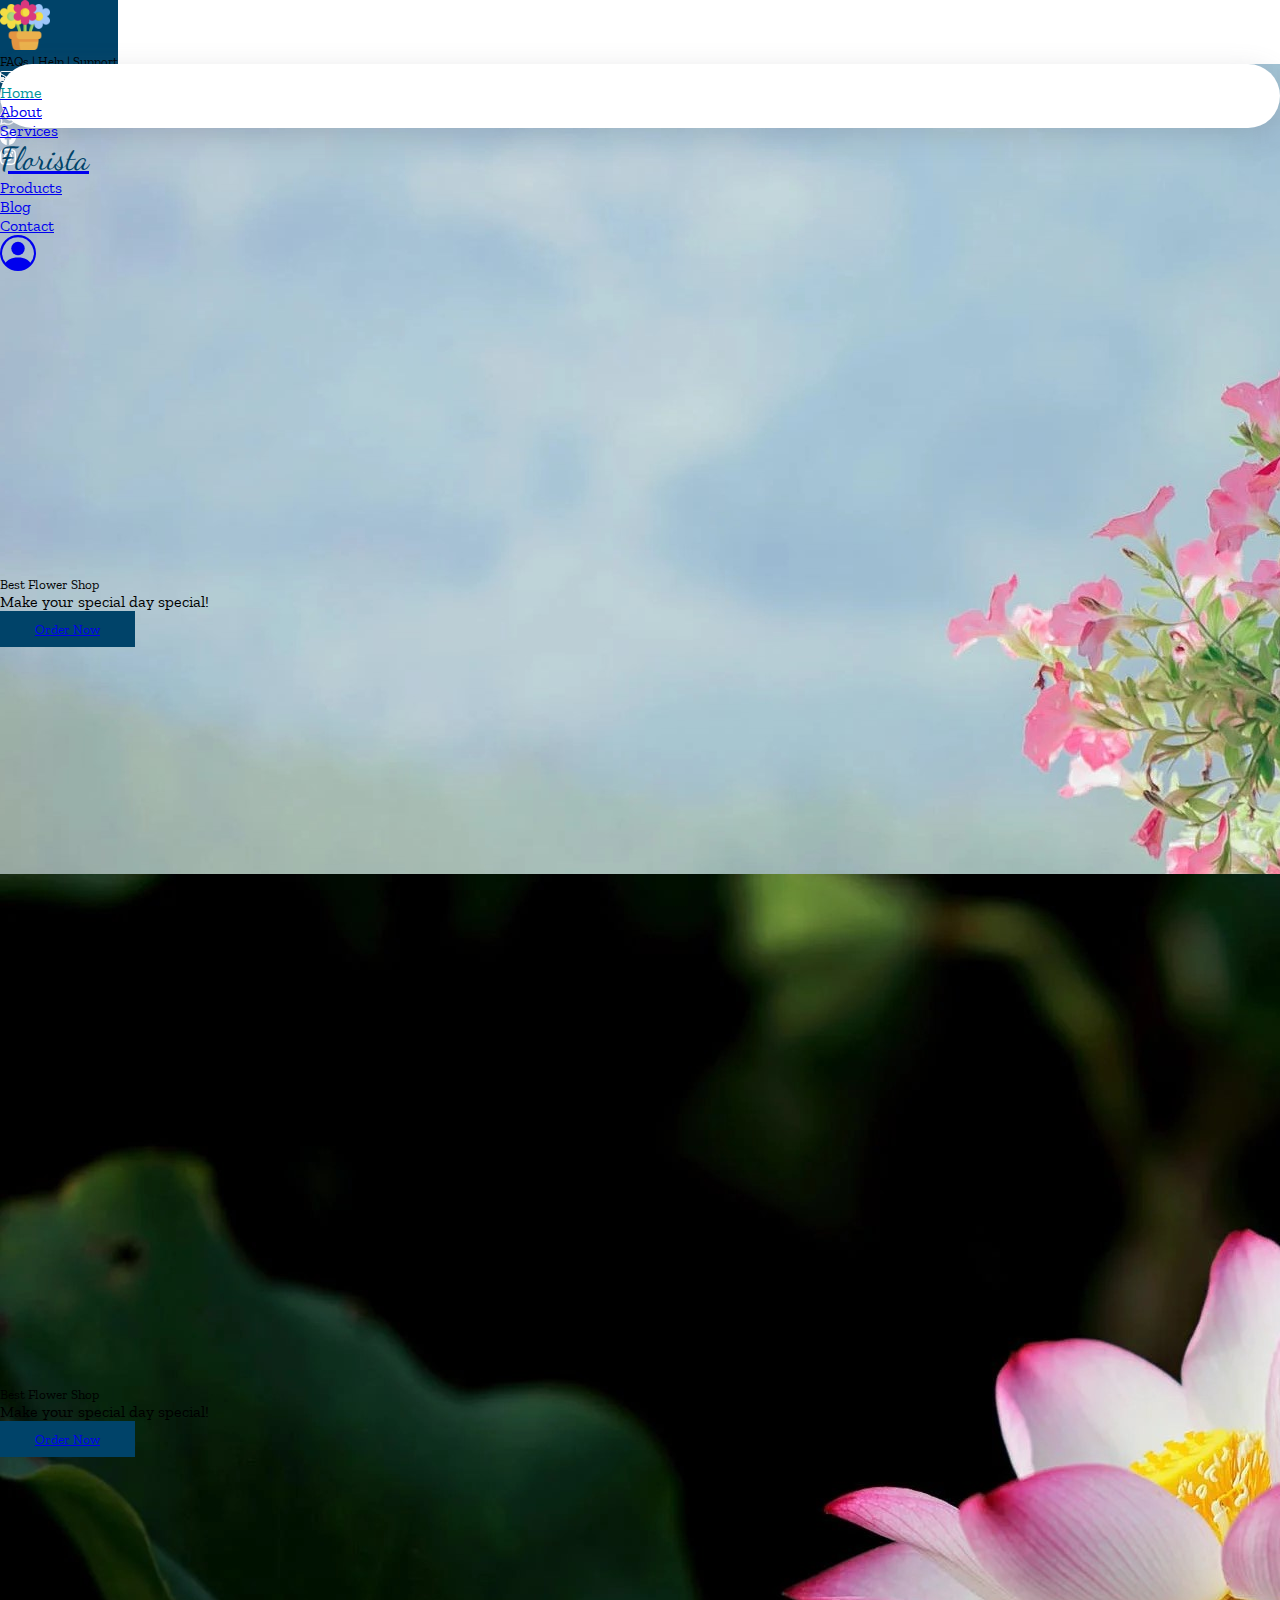
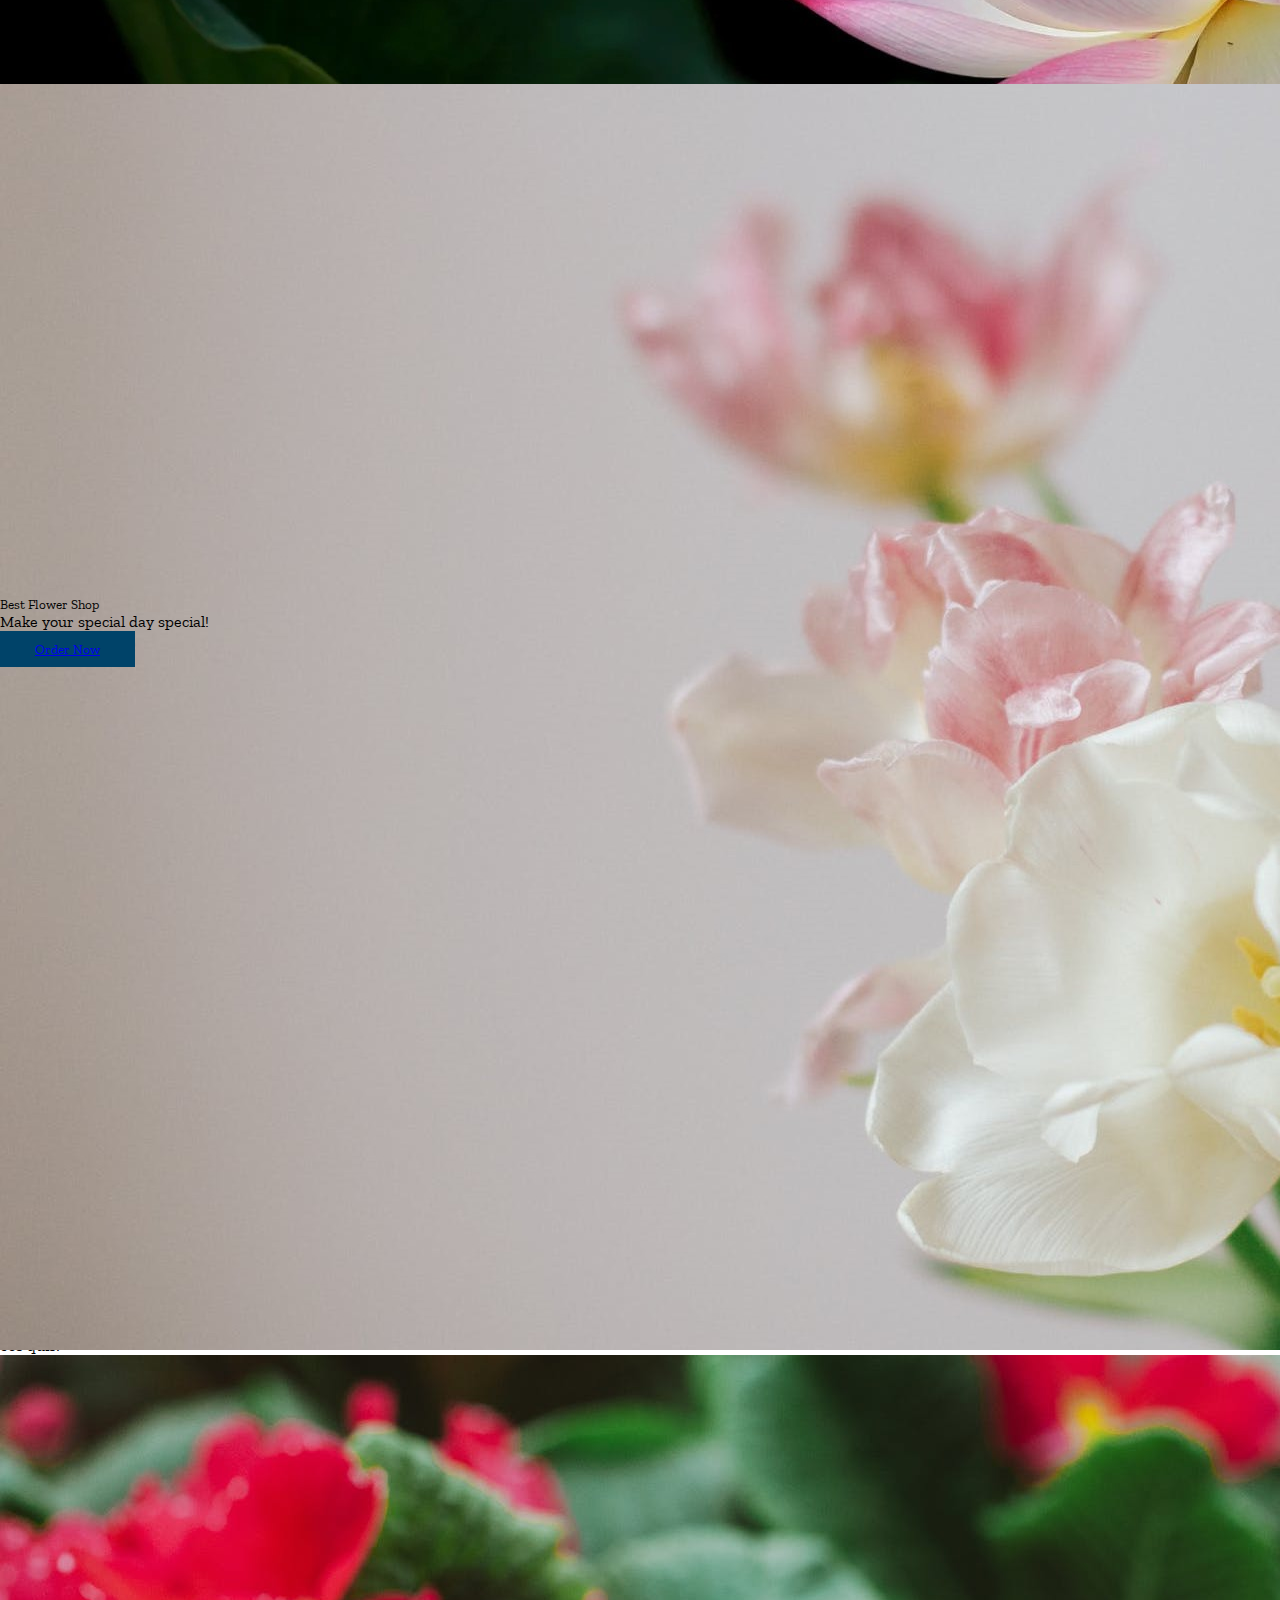
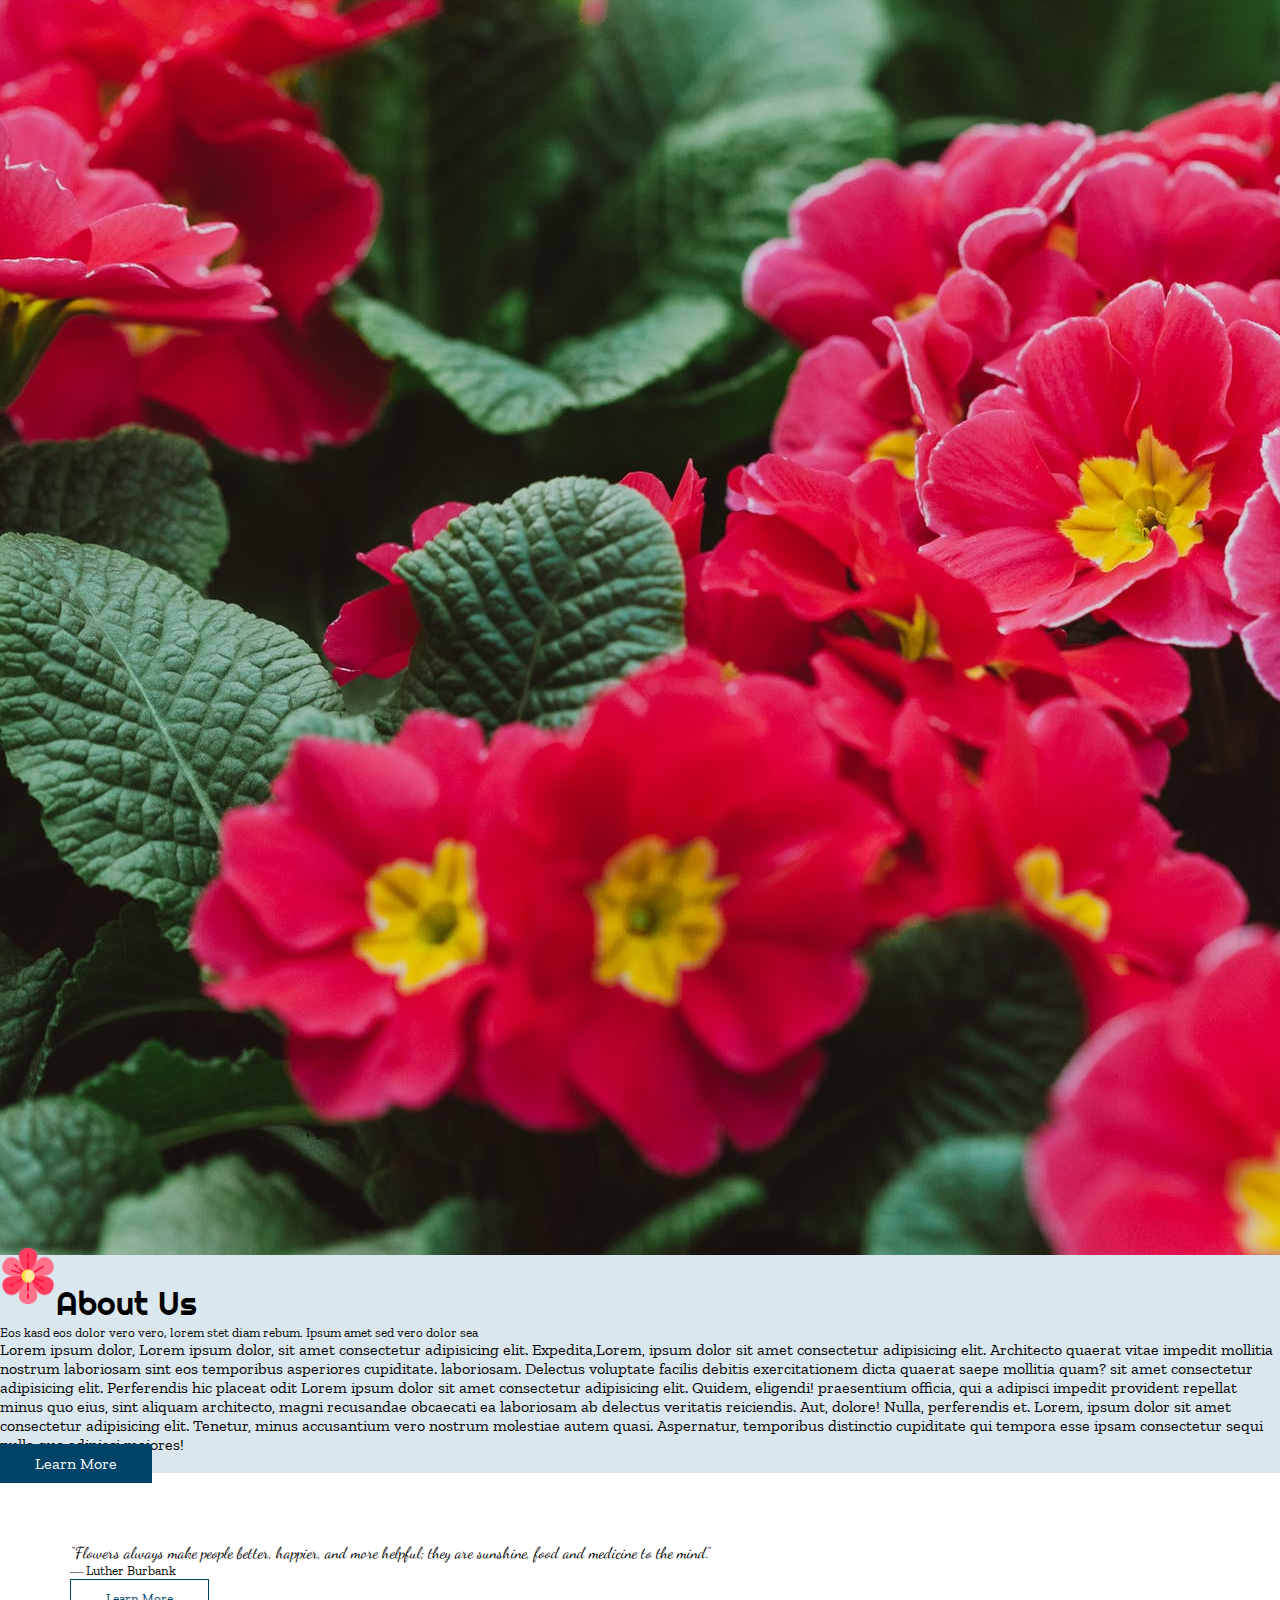
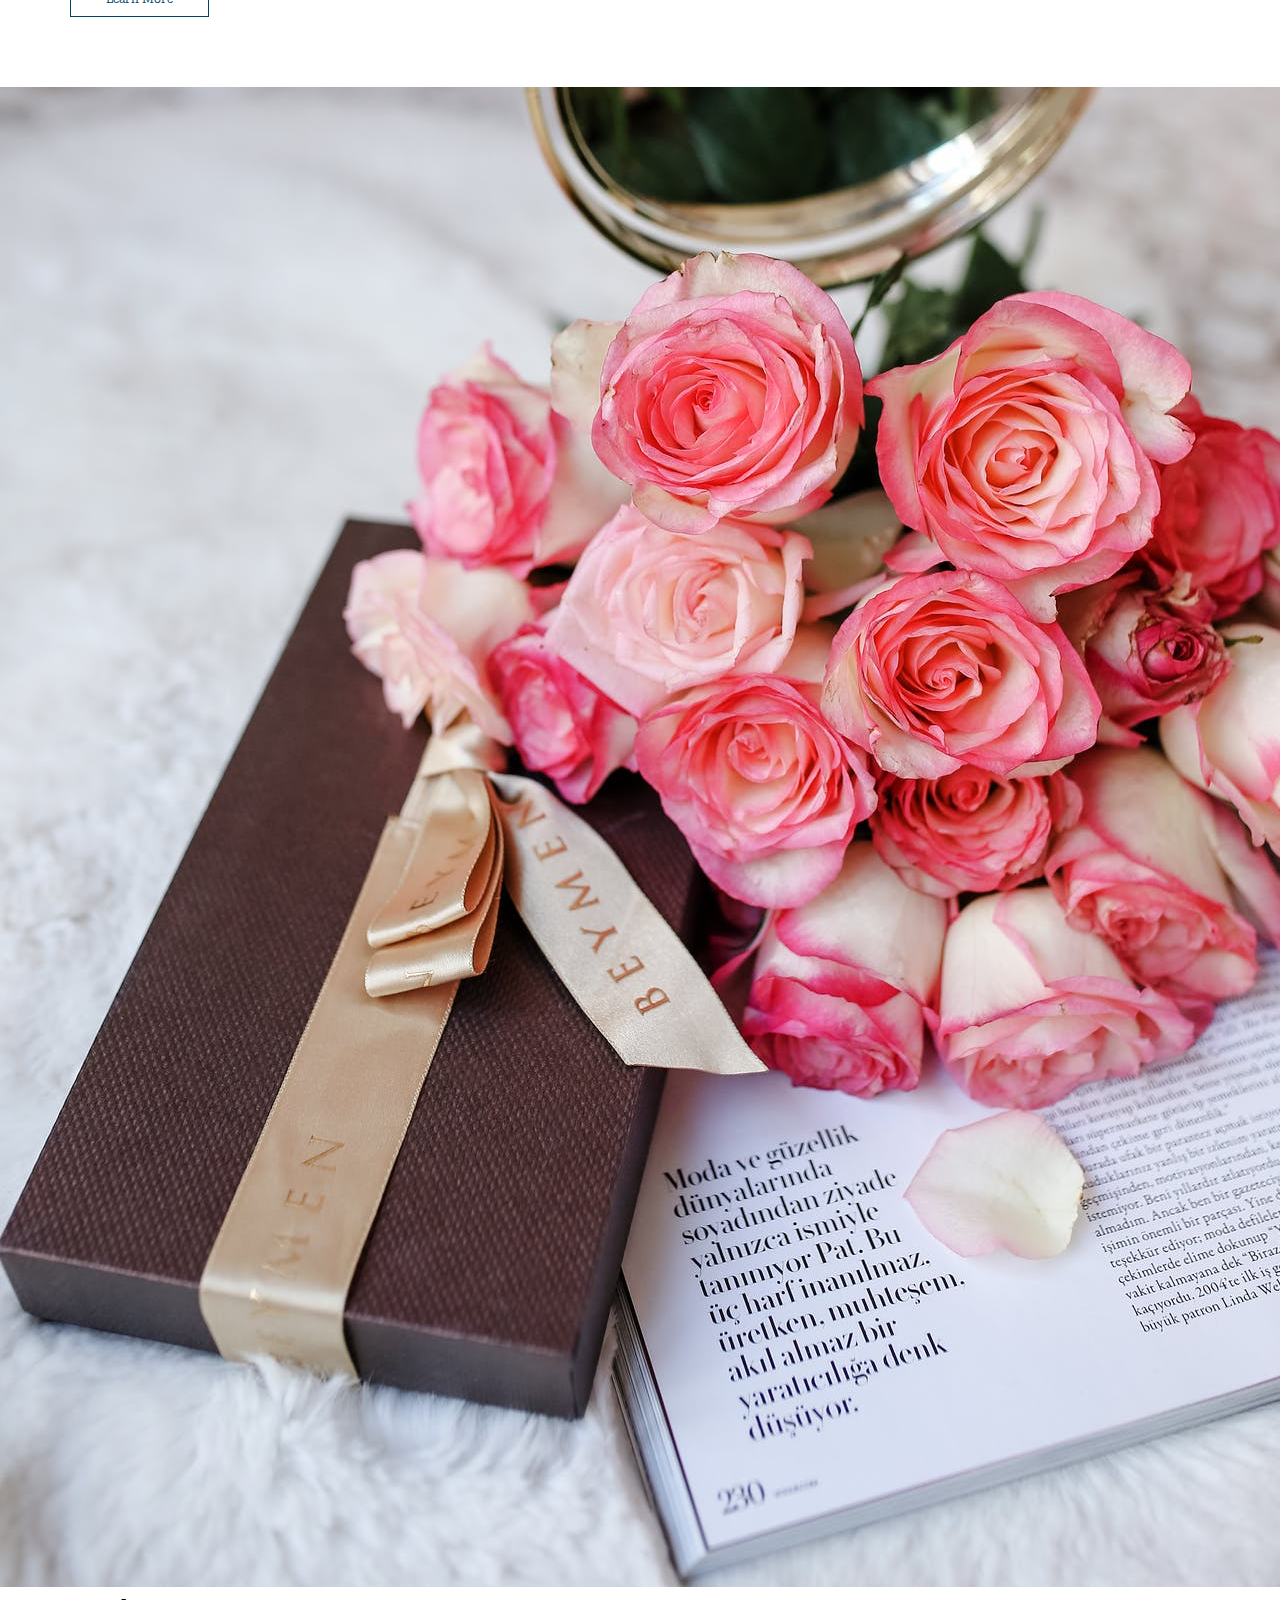
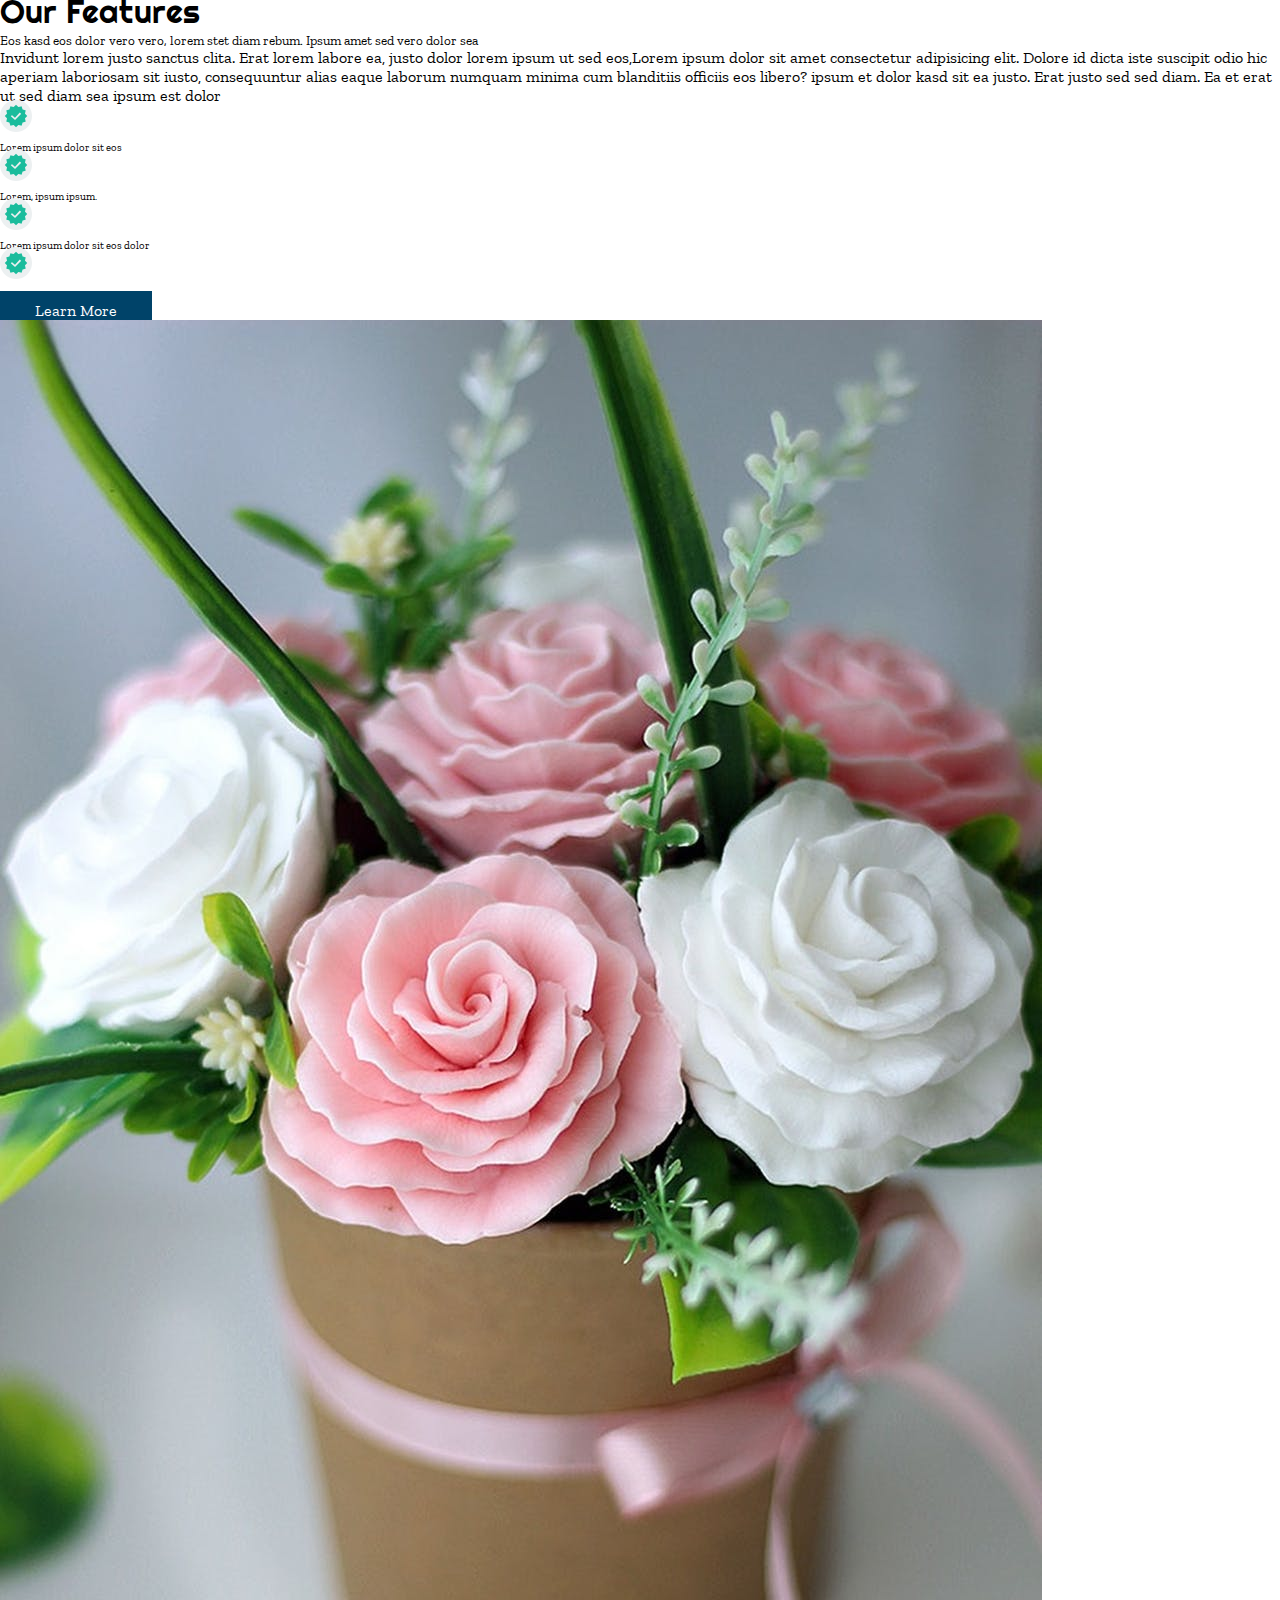
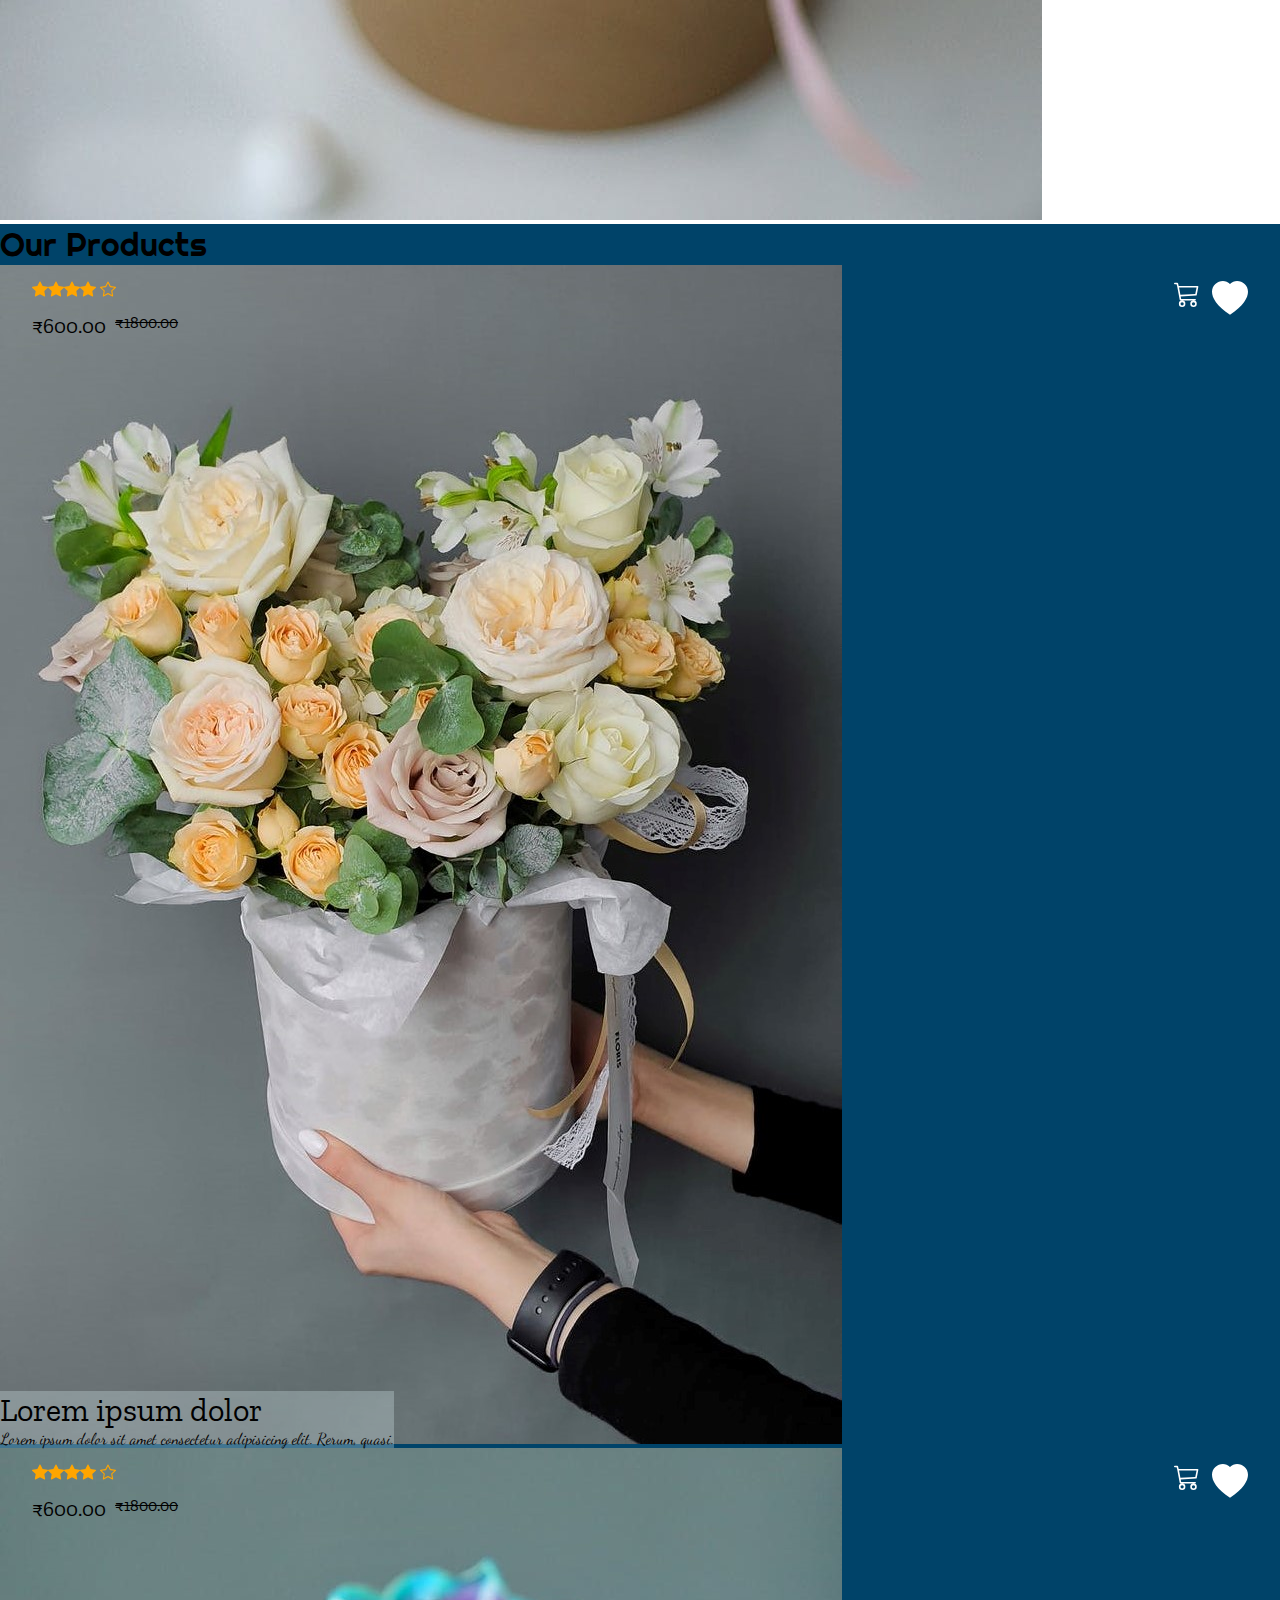
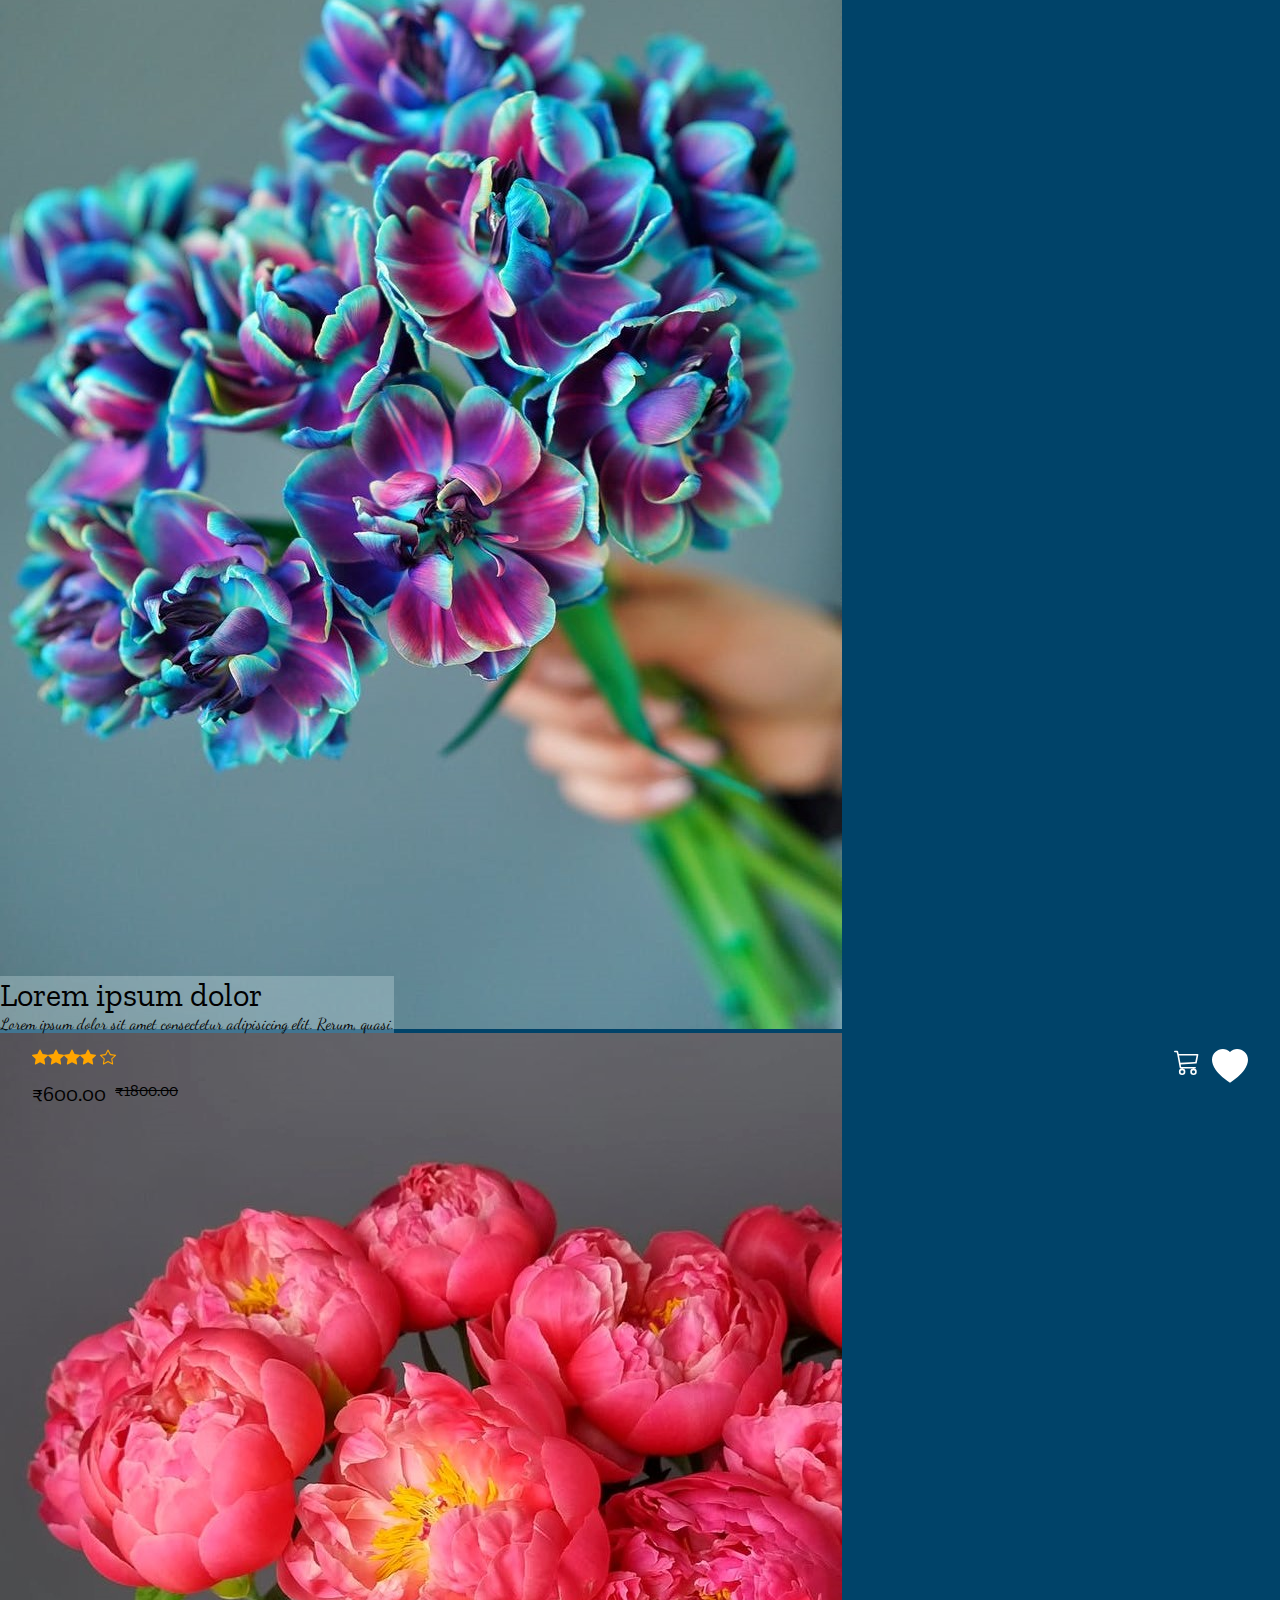
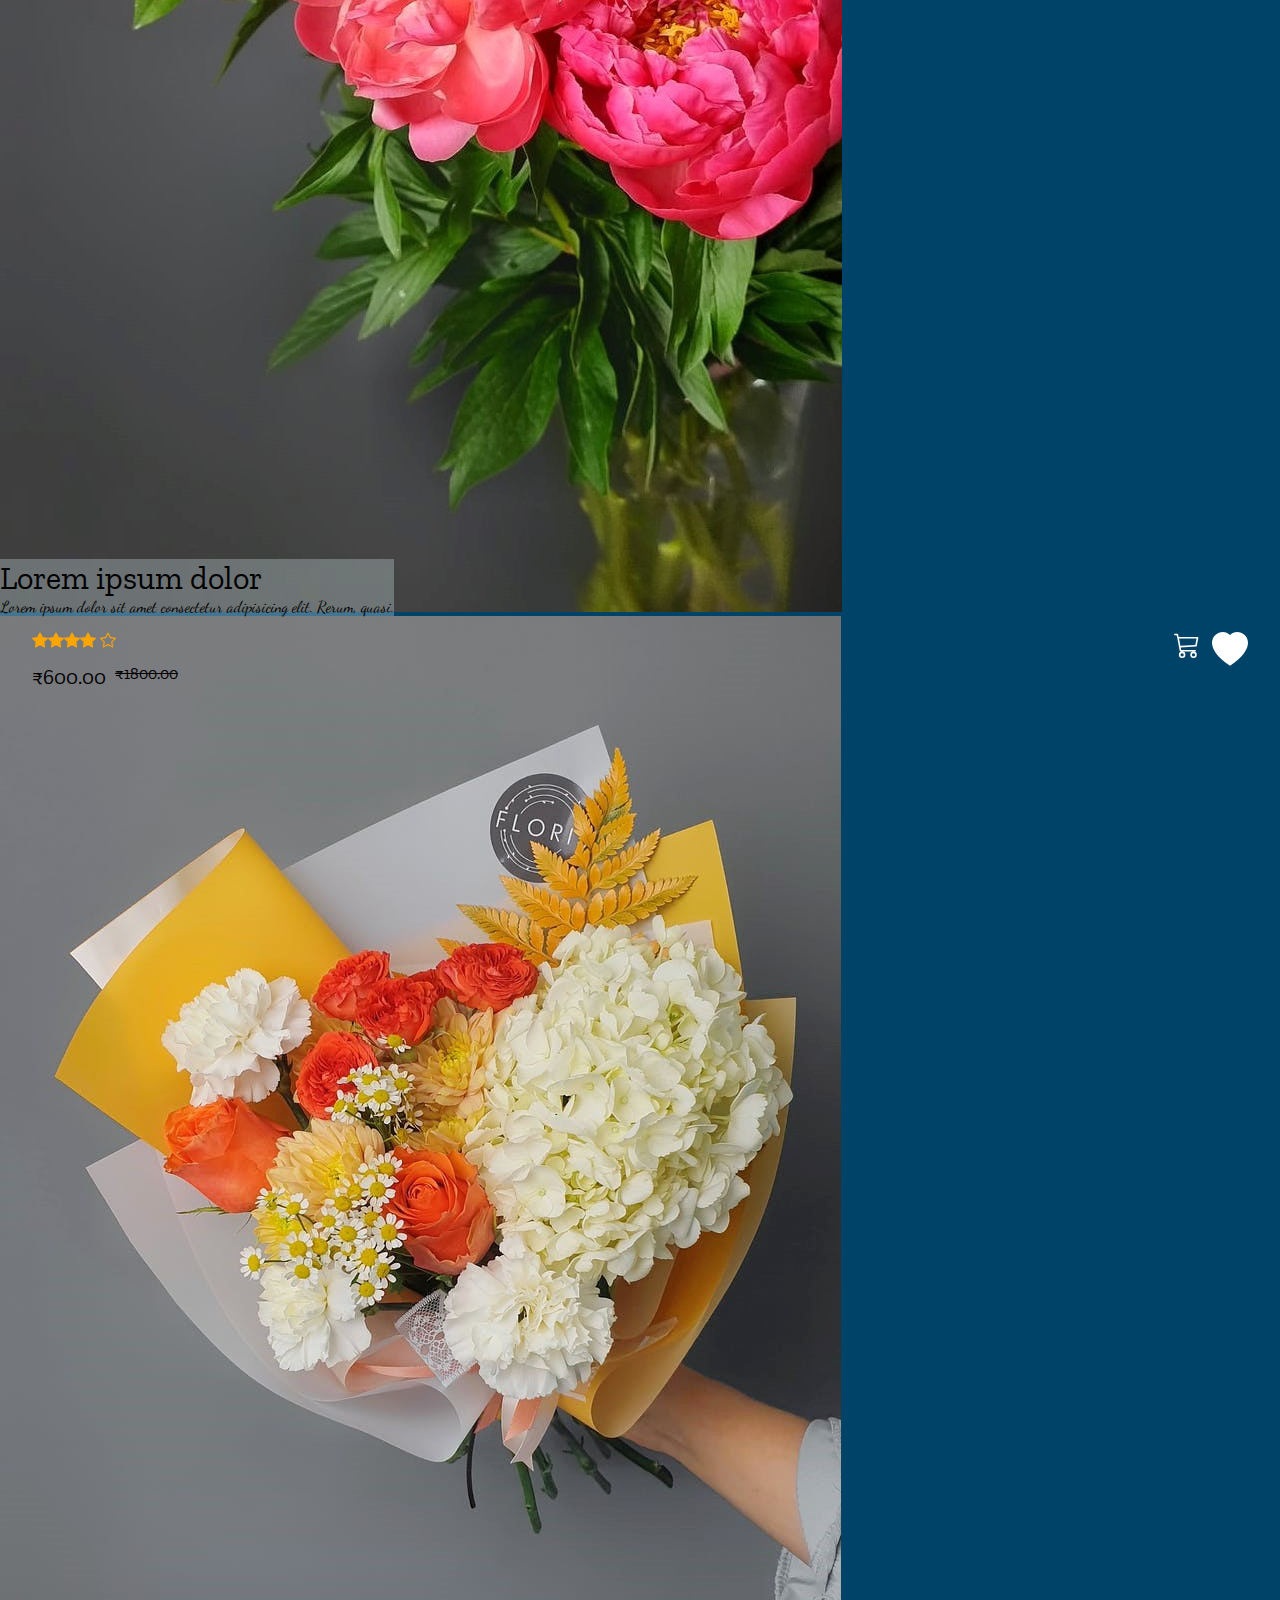
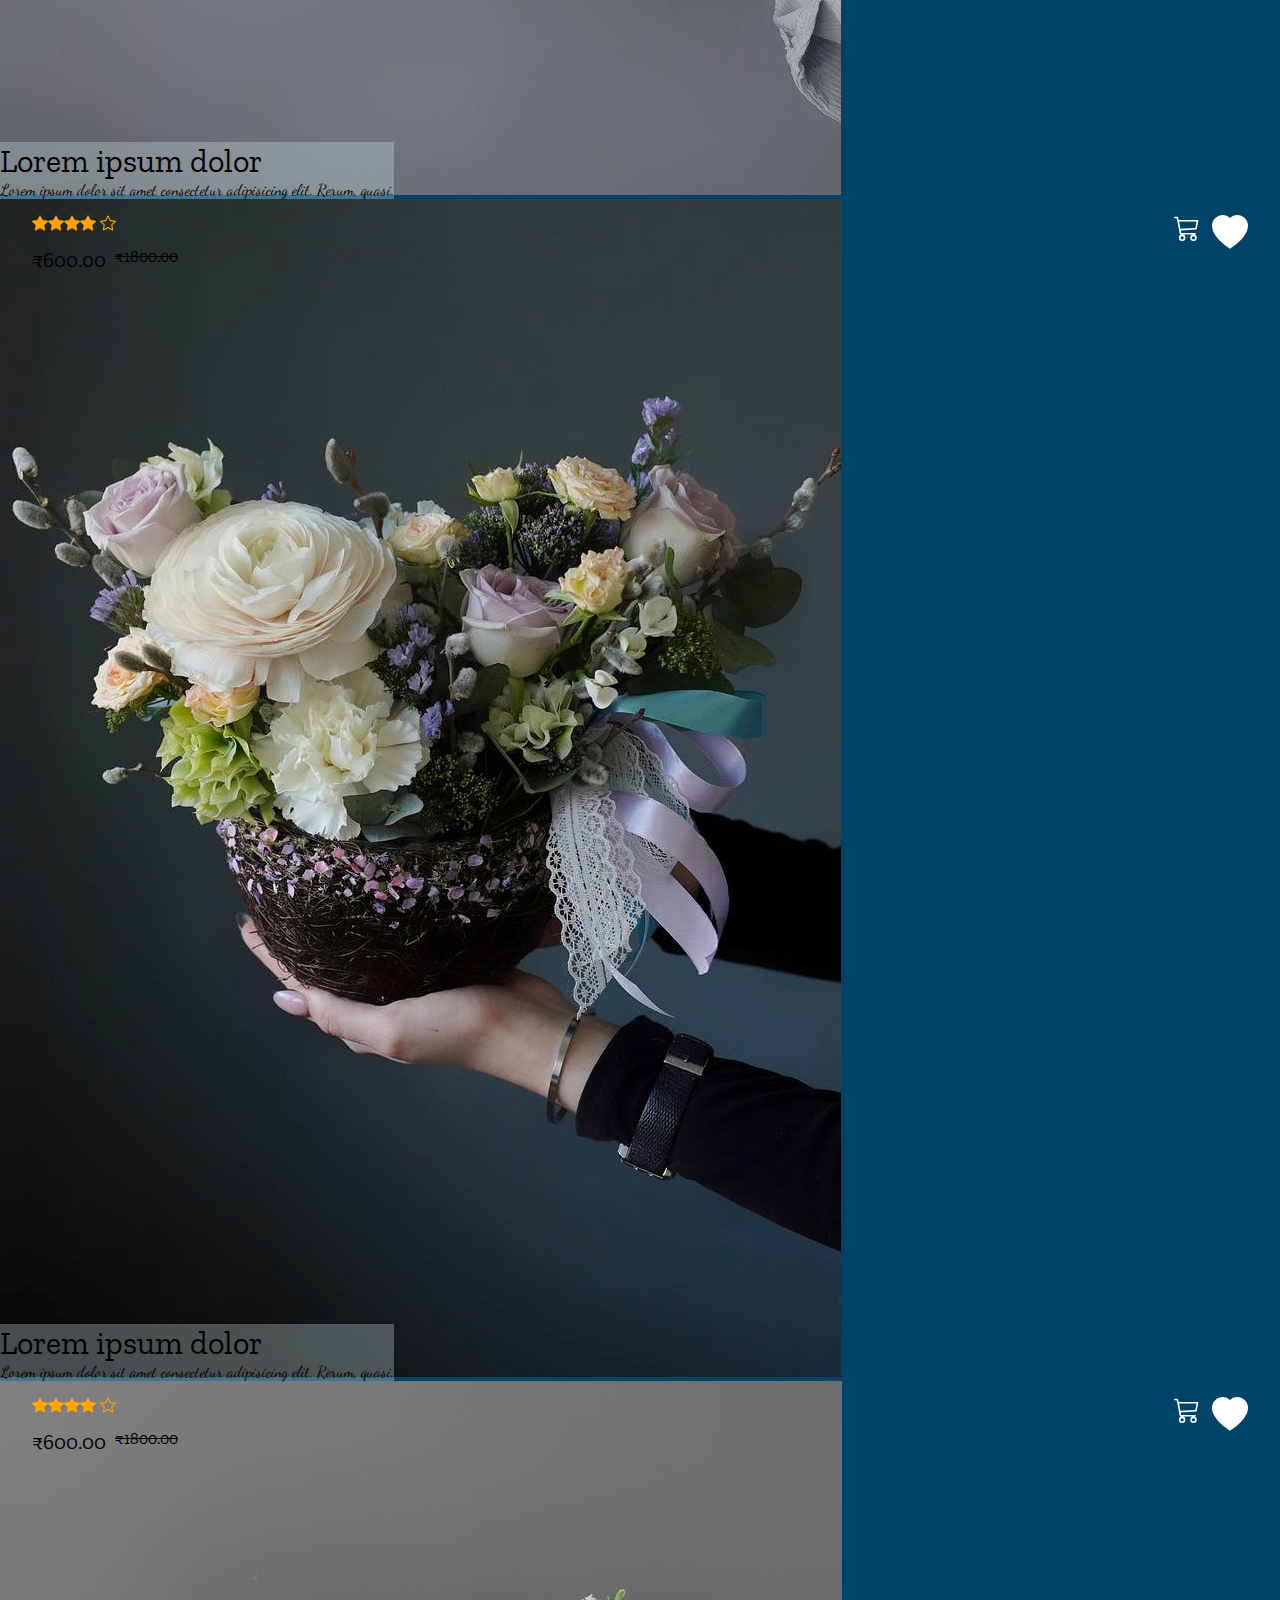
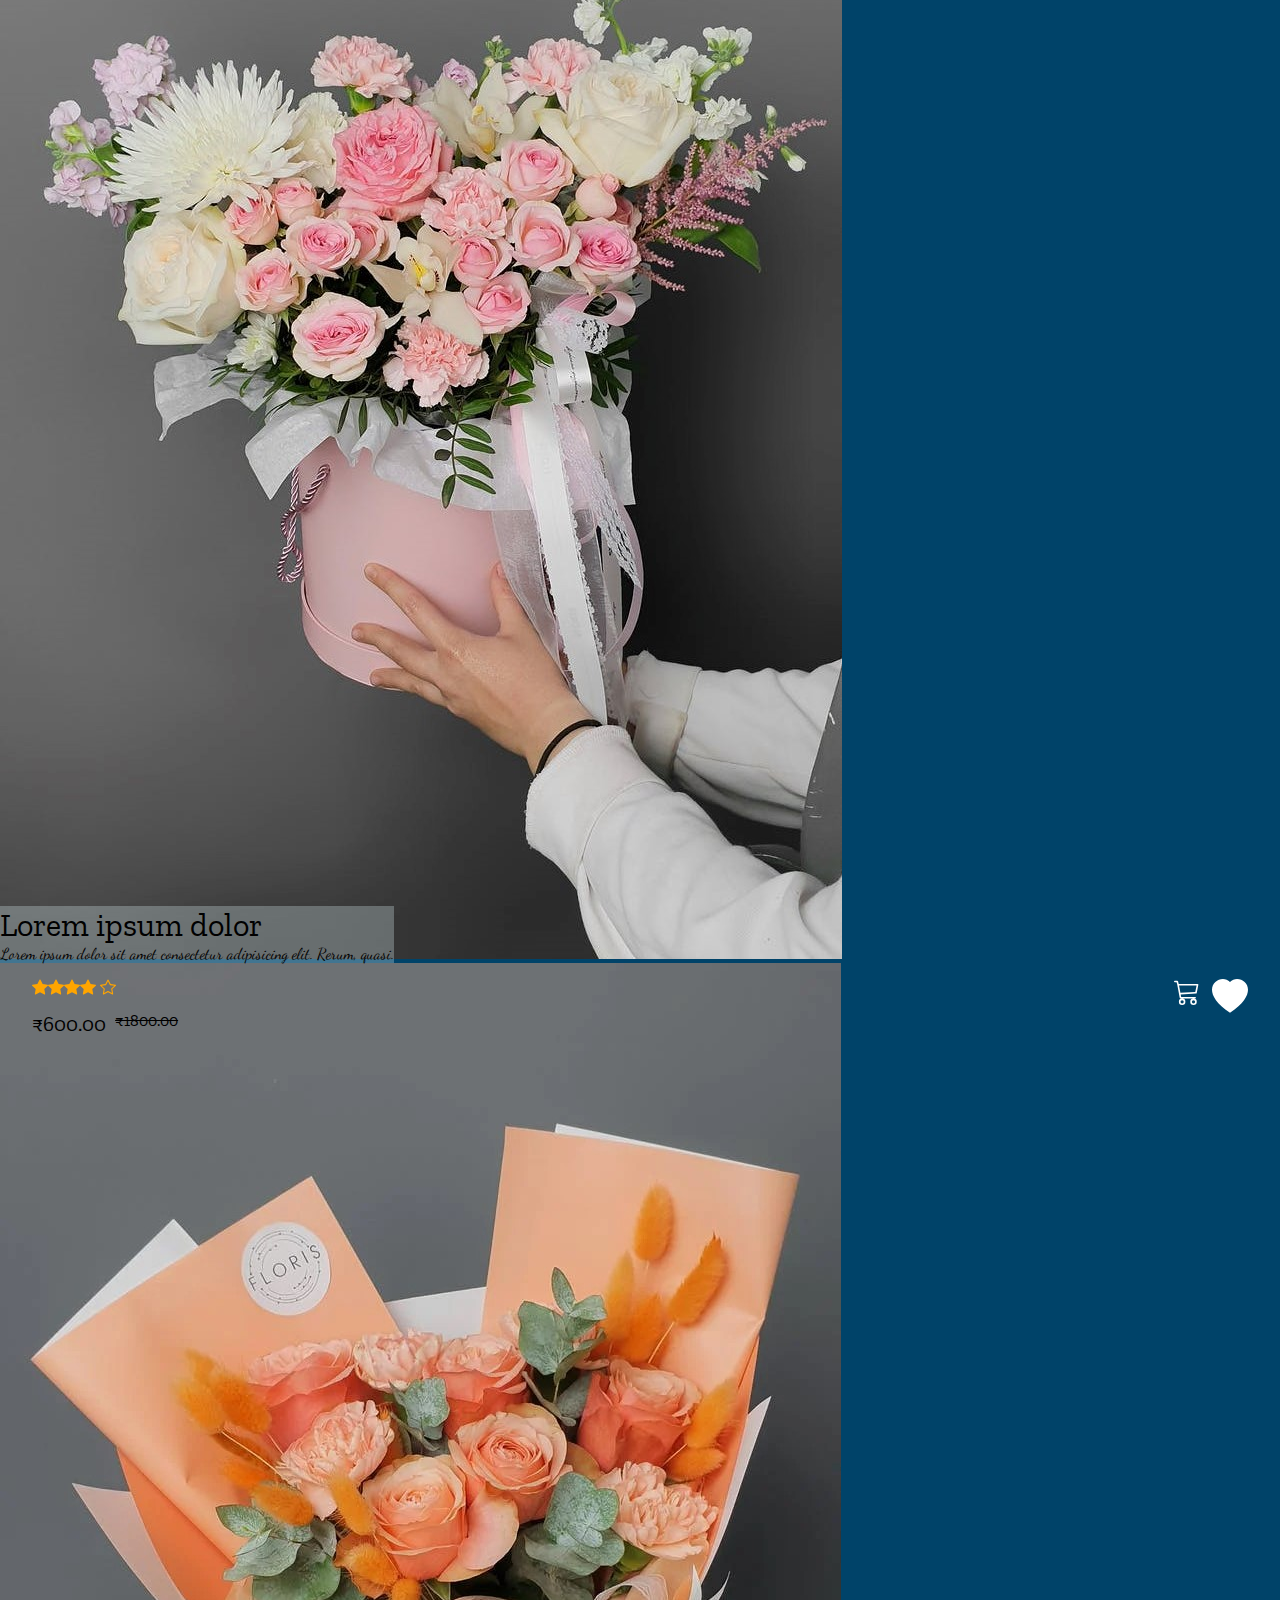
<file: index.html>
<!doctype html>
<html lang="en">

<head>
    <meta charset="utf-8">
    <meta name="viewport" content="width=device-width, initial-scale=1">
    <title>Flower shop</title>
    <link href="https://cdn.jsdelivr.net/npm/bootstrap@5.2.0/dist/css/bootstrap.min.css" rel="stylesheet"
        integrity="sha384-gH2yIJqKdNHPEq0n4Mqa/HGKIhSkIHeL5AyhkYV8i59U5AR6csBvApHHNl/vI1Bx" crossorigin="anonymous">
    <link
        href="https://fonts.googleapis.com/css2?family=Abril+Fatface&family=Architects+Daughter&family=Arvo&family=Blaka&family=Comfortaa:wght@300&family=Dancing+Script:wght@600;700&family=Indie+Flower&family=League+Gothic&family=Lobster&family=Mochiy+Pop+P+One&family=Overpass&family=Quintessential&family=Righteous&family=Sarpanch:wght@500&family=Shadows+Into+Light&family=Source+Serif+Pro:wght@600&family=Yuji+Boku&family=Zilla+Slab:wght@700&display=swap"
        rel="stylesheet">
    <link rel="stylesheet" href="css/style.css">
</head>

<body>
    <!-- navbar -->
    <nav class="navbar navbar-expand-lg navbar-dark m-auto navbr">
        <button class="navbar-toggler" type="button" data-bs-toggle="collapse" data-bs-target="#navbarSupportedContent"
            aria-controls="navbarSupportedContent" aria-expanded="false" aria-label="Toggle navigation">
            <span class="navbar-toggler-icon"></span>
        </button>
        <div class="collapse navbar-collapse m-0" id="navbarSupportedContent">
            <ul class="navbar-nav m-auto mb-2 mb-lg-0 d-flex align-items-center">
                <li class="nav-item">
                    <a class="nav-link active" aria-current="page" href="#"><span class="text-col2">Home</span> </a>
                </li>
                <li class="nav-item">
                    <a class="nav-link" href="#about"><span class="text-secondary"> About </span></a>
                </li>
                <li class="nav-item">
                    <a class="nav-link" href="#services"><span class="text-secondary"> Services </span></a>
                </li>
                <li class=" logo-name">
                    <a class="nav-link" href="#">
                        <h1 class="text-col3  cool-font logo-name text-center">Florista</h1>
                    </a>
                </li>
                <li class="nav-item">
                    <a class="nav-link" href="#gallery"><span class="text-secondary"> Products </span></a>
                </li>
                <li class="nav-item">
                    <a class="nav-link" href="#blog"><span class="text-secondary"> Blog </span></a>
                </li>
                <li class="nav-item">
                    <a class="nav-link" href="#contact"><span class="text-secondary"> Contact </span></a>
                </li>

                <li class="nav-item">
                    <a class="nav-link link-secondary" href="/register.html"><svg xmlns="http://www.w3.org/2000/svg"
                            width="36" height="36" fill="currentColor" class="bi bi-person-circle" viewBox="0 0 16 16">
                            <path d="M11 6a3 3 0 1 1-6 0 3 3 0 0 1 6 0z" />
                            <path fill-rule="evenodd"
                                d="M0 8a8 8 0 1 1 16 0A8 8 0 0 1 0 8zm8-7a7 7 0 0 0-5.468 11.37C3.242 11.226 4.805 10 8 10s4.757 1.225 5.468 2.37A7 7 0 0 0 8 1z" />
                        </svg></a>
                </li></a>
            </ul>
        </div>
    </nav>

    <div class="alert rounded-0 p-0 top w-100 d-flex pr-4 col3-bg">
        <div class="container-fluid d-flex">
            <a class="navbar-brand" href="#"><img src="/icons/logo.png" alt="flora" height="50px" width="50px">
            </a>
            <h5 class="m-4 text-white corner">FAQs | Help | Support</h5>


        </div>
        <!-- social icons -->
        <ul class="list-unstyled d-flex justify-content-center mt-4 socials">

            <li class=" ms-3"><a class="link-light" href="#">
                    <svg xmlns="http://www.w3.org/2000/svg" width="16" height="16" fill="currentColor"
                        class="bi bi-envelope" viewBox="0 0 16 16">
                        <path
                            d="M0 4a2 2 0 0 1 2-2h12a2 2 0 0 1 2 2v8a2 2 0 0 1-2 2H2a2 2 0 0 1-2-2V4Zm2-1a1 1 0 0 0-1 1v.217l7 4.2 7-4.2V4a1 1 0 0 0-1-1H2Zm13 2.383-4.708 2.825L15 11.105V5.383Zm-.034 6.876-5.64-3.471L8 9.583l-1.326-.795-5.64 3.47A1 1 0 0 0 2 13h12a1 1 0 0 0 .966-.741ZM1 11.105l4.708-2.897L1 5.383v5.722Z" />
                    </svg>
                </a></li>
            <li class="ms-3"><a class="link-light" href="#"><svg xmlns="http://www.w3.org/2000/svg" width="16"
                        height="16" fill="currentColor" class="bi bi-twitter" viewBox="0 0 16 16">
                        <path
                            d="M5.026 15c6.038 0 9.341-5.003 9.341-9.334 0-.14 0-.282-.006-.422A6.685 6.685 0 0 0 16 3.542a6.658 6.658 0 0 1-1.889.518 3.301 3.301 0 0 0 1.447-1.817 6.533 6.533 0 0 1-2.087.793A3.286 3.286 0 0 0 7.875 6.03a9.325 9.325 0 0 1-6.767-3.429 3.289 3.289 0 0 0 1.018 4.382A3.323 3.323 0 0 1 .64 6.575v.045a3.288 3.288 0 0 0 2.632 3.218 3.203 3.203 0 0 1-.865.115 3.23 3.23 0 0 1-.614-.057 3.283 3.283 0 0 0 3.067 2.277A6.588 6.588 0 0 1 .78 13.58a6.32 6.32 0 0 1-.78-.045A9.344 9.344 0 0 0 5.026 15z" />
                    </svg></a></li>
            <li class="ms-3"><a class="link-light" href="#"><svg xmlns="http://www.w3.org/2000/svg" width="16"
                        height="16" fill="currentColor" class="bi bi-whatsapp" viewBox="0 0 16 16">
                        <path
                            d="M13.601 2.326A7.854 7.854 0 0 0 7.994 0C3.627 0 .068 3.558.064 7.926c0 1.399.366 2.76 1.057 3.965L0 16l4.204-1.102a7.933 7.933 0 0 0 3.79.965h.004c4.368 0 7.926-3.558 7.93-7.93A7.898 7.898 0 0 0 13.6 2.326zM7.994 14.521a6.573 6.573 0 0 1-3.356-.92l-.24-.144-2.494.654.666-2.433-.156-.251a6.56 6.56 0 0 1-1.007-3.505c0-3.626 2.957-6.584 6.591-6.584a6.56 6.56 0 0 1 4.66 1.931 6.557 6.557 0 0 1 1.928 4.66c-.004 3.639-2.961 6.592-6.592 6.592zm3.615-4.934c-.197-.099-1.17-.578-1.353-.646-.182-.065-.315-.099-.445.099-.133.197-.513.646-.627.775-.114.133-.232.148-.43.05-.197-.1-.836-.308-1.592-.985-.59-.525-.985-1.175-1.103-1.372-.114-.198-.011-.304.088-.403.087-.088.197-.232.296-.346.1-.114.133-.198.198-.33.065-.134.034-.248-.015-.347-.05-.099-.445-1.076-.612-1.47-.16-.389-.323-.335-.445-.34-.114-.007-.247-.007-.38-.007a.729.729 0 0 0-.529.247c-.182.198-.691.677-.691 1.654 0 .977.71 1.916.81 2.049.098.133 1.394 2.132 3.383 2.992.47.205.84.326 1.129.418.475.152.904.129 1.246.08.38-.058 1.171-.48 1.338-.943.164-.464.164-.86.114-.943-.049-.084-.182-.133-.38-.232z" />
                    </svg></a></li>
            <li class="ms-3"><a class="link-light" href="#"><svg xmlns="http://www.w3.org/2000/svg" width="16"
                        height="16" fill="currentColor" class="bi bi-facebook" viewBox="0 0 16 16">
                        <path
                            d="M16 8.049c0-4.446-3.582-8.05-8-8.05C3.58 0-.002 3.603-.002 8.05c0 4.017 2.926 7.347 6.75 7.951v-5.625h-2.03V8.05H6.75V6.275c0-2.017 1.195-3.131 3.022-3.131.876 0 1.791.157 1.791.157v1.98h-1.009c-.993 0-1.303.621-1.303 1.258v1.51h2.218l-.354 2.326H9.25V16c3.824-.604 6.75-3.934 6.75-7.951z" />
                    </svg></a></li>

            <li class="ms-3"><a class="link-light" href="#"><svg xmlns="http://www.w3.org/2000/svg" width="16"
                        height="16" fill="currentColor" class="bi bi-instagram" viewBox="0 0 16 16">
                        <path
                            d="M8 0C5.829 0 5.556.01 4.703.048 3.85.088 3.269.222 2.76.42a3.917 3.917 0 0 0-1.417.923A3.927 3.927 0 0 0 .42 2.76C.222 3.268.087 3.85.048 4.7.01 5.555 0 5.827 0 8.001c0 2.172.01 2.444.048 3.297.04.852.174 1.433.372 1.942.205.526.478.972.923 1.417.444.445.89.719 1.416.923.51.198 1.09.333 1.942.372C5.555 15.99 5.827 16 8 16s2.444-.01 3.298-.048c.851-.04 1.434-.174 1.943-.372a3.916 3.916 0 0 0 1.416-.923c.445-.445.718-.891.923-1.417.197-.509.332-1.09.372-1.942C15.99 10.445 16 10.173 16 8s-.01-2.445-.048-3.299c-.04-.851-.175-1.433-.372-1.941a3.926 3.926 0 0 0-.923-1.417A3.911 3.911 0 0 0 13.24.42c-.51-.198-1.092-.333-1.943-.372C10.443.01 10.172 0 7.998 0h.003zm-.717 1.442h.718c2.136 0 2.389.007 3.232.046.78.035 1.204.166 1.486.275.373.145.64.319.92.599.28.28.453.546.598.92.11.281.24.705.275 1.485.039.843.047 1.096.047 3.231s-.008 2.389-.047 3.232c-.035.78-.166 1.203-.275 1.485a2.47 2.47 0 0 1-.599.919c-.28.28-.546.453-.92.598-.28.11-.704.24-1.485.276-.843.038-1.096.047-3.232.047s-2.39-.009-3.233-.047c-.78-.036-1.203-.166-1.485-.276a2.478 2.478 0 0 1-.92-.598 2.48 2.48 0 0 1-.6-.92c-.109-.281-.24-.705-.275-1.485-.038-.843-.046-1.096-.046-3.233 0-2.136.008-2.388.046-3.231.036-.78.166-1.204.276-1.486.145-.373.319-.64.599-.92.28-.28.546-.453.92-.598.282-.11.705-.24 1.485-.276.738-.034 1.024-.044 2.515-.045v.002zm4.988 1.328a.96.96 0 1 0 0 1.92.96.96 0 0 0 0-1.92zm-4.27 1.122a4.109 4.109 0 1 0 0 8.217 4.109 4.109 0 0 0 0-8.217zm0 1.441a2.667 2.667 0 1 1 0 5.334 2.667 2.667 0 0 1 0-5.334z" />
                    </svg></a></li>
            <li class="ms-3"></li>
        </ul>
    </div>

    <!-- navbar ends -->
    <!-- carousel -->
    <div id="carouselExampleInterval" class="carousel slide" data-bs-ride="carousel">
        <div class="carousel-inner">
            <div class="carousel-item carousel-items active" data-bs-interval="10000">
                <img src="/images/c1.jpg" class="carousel-item-1 d-block w-100" alt="...">
                <div class="carousel-caption">
                    <h5 class=" fs-1 text-white ">Best Flower Shop</h5>
                    <p class="text-white ">Make your special day special!
                    </p>
                    <button class="button1" role="button"><a href="/orderNow.html"
                            class="text-white text-decoration-none">Order
                            Now</a>
                    </button>
                </div>
            </div>
            <div class="carousel-item carousel-items" data-bs-interval="2000">
                <img src="/images/c2.jpg" class="d-block w-100" alt="...">
                <div class="carousel-caption">
                    <h5 class=" fs-1 text-white">Best Flower Shop</h5>
                    <p class="text-white">Make your special day special!
                    </p>
                    <button class="button1" role="button"><a href="/orderNow.html"
                            class="text-white text-decoration-none">Order
                            Now</a>
                    </button>
                </div>
            </div>
            <div class="carousel-item carousel-items">
                <img src="/images/m9.jpg" class="d-block w-100" alt="...">
                <div class="carousel-caption">
                    <h5 class="fs-1 text-white">Best Flower Shop</h5>
                    <p class="text-white">Make your special day special!
                    </p>
                    <button class="button1" role="button"><a href="/orderNow.html"
                            class="text-white text-decoration-none">Order
                            Now</a>
                    </button>
                </div>
            </div>
        </div>
        <button class="carousel-control-prev" type="button" data-bs-target="#carouselExampleInterval"
            data-bs-slide="prev">
            <span class="carousel-control-prev-icon" aria-hidden="true"></span>
            <span class="visually-hidden">Previous</span>
        </button>
        <button class="carousel-control-next" type="button" data-bs-target="#carouselExampleInterval"
            data-bs-slide="next">
            <span class="carousel-control-next-icon" aria-hidden="true"></span>
            <span class="visually-hidden">Next</span>
        </button>
    </div>
    <!-- carousel ends -->
    <!-- services -->
    <section class="services bg-light py-5" id="services">
        <div class="container-lg d-lg-flex align-items-center justify-content-center gap-4 ">
            <div class="col-lg-8">
                <h1>Why choose us?</h1>
                <p class="text-muted"> Lorem ipsum dolor sit amet consectetur adipisicing elit. Quod assumenda quisquam
                    at! Lorem ipsum dolor
                    sit, amet consectetur adipisicing elit. Optio repudiandae necessitatibus maxime. Lorem ipsum dolor
                    sit
                    amet consectetur adipisicing elit. Consequatur similique, necessitatibus fugiat voluptatum facilis
                    ducimus accusamus! Recusandae obcaecati facere cumque ipsa minus aliquam.
                    Lorem ipsum, dolor sit amet consectetur adipisicing elit. Aut voluptatem neque dolor illo eum!
                    Repudiandae perferendis totam sequi, molestiae maxime doloribus nulla temporibus, dolore dolor illo
                    numquam similique officiis ipsam architecto ad eaque itaque maiores aliquam soluta porro. Harum,
                    natus.
                </p>
                <button class="button1" role="button">Learn More</button>
            </div>
            <div class="accordion accordion-flush col-lg-4 mt-4" id="accordionFlushExample">
                <div class="accordion-item">
                    <h2 class="accordion-header" id="flush-headingOne">
                        <button class="accordion-button collapsed" type="button" data-bs-toggle="collapse"
                            data-bs-target="#flush-collapseOne" aria-expanded="false" aria-controls="flush-collapseOne">
                            <img src="./icons/cake.png" alt="" class="me-4">The Birthday Collection
                        </button>
                    </h2>
                    <div id="flush-collapseOne" class="accordion-collapse collapse" aria-labelledby="flush-headingOne"
                        data-bs-parent="#accordionFlushExample">
                        <div class="accordion-body text-muted">Wish Happy Birthday with a luxurious birthday flower
                            bouquet. Lorem
                            ipsum dolor sit amet consectetur adipisicing elit. Repellat assumenda nobis dolor quia
                            tenetur facilis necessitatibus.
                        </div>
                    </div>
                </div>
                <div class="accordion-item">
                    <h2 class="accordion-header" id="flush-headingTwo">
                        <button class="accordion-button collapsed" type="button" data-bs-toggle="collapse"
                            data-bs-target="#flush-collapseTwo" aria-expanded="false" aria-controls="flush-collapseTwo">
                            <img src="./icons/i4.png" alt="" class="me-4">At reasonable rate
                        </button>
                    </h2>
                    <div id="flush-collapseTwo" class="accordion-collapse collapse" aria-labelledby="flush-headingTwo"
                        data-bs-parent="#accordionFlushExample">
                        <div class="accordion-body text-muted">Send them a gift Lorem ipsum dolor sit amet consectetur,
                            adipisicing
                            elit. Ea distinctio vel perferendis aspernatur, ipsum corrupti itaque quia qui velit a minus
                            totam molestias! Fugiat cumque delectus porro.
                        </div>
                    </div>
                </div>
                <div class="accordion-item">
                    <h2 class="accordion-header" id="flush-headingThree">
                        <button class="accordion-button collapsed" type="button" data-bs-toggle="collapse"
                            data-bs-target="#flush-collapseThree" aria-expanded="false"
                            aria-controls="flush-collapseThree">
                            <img src="./icons/i1.png" alt="" class="me-4">Need as soon as possible
                        </button>
                    </h2>
                    <div id="flush-collapseThree" class="accordion-collapse collapse"
                        aria-labelledby="flush-headingThree" data-bs-parent="#accordionFlushExample">
                        <div class="accordion-body text-muted">Order before midday for same day delivery. Lorem ipsum
                            dolor sit
                            amet consectetur, adipisicing elit. Laborum consectetur ex, dicta explicabo deserunt omnis
                            delectus commodi nobis eos quis! </div>
                    </div>
                </div>
            </div>


        </div>
    </section>
    <!-- services ends -->

    <!-- about -->
    <section class="about col1-bg" id="about">
        <div class="container-lg">
            <div class="row py-5">
                <div class="col-lg-4" style="min-height: 400px;">
                    <div class="position-relative h-100 rounded overflow-hidden">
                        <img class="position-absolute w-100 h-100 about-img" src="images/m12.jpg"
                            style="object-fit: cover;">
                    </div>
                </div>
                <div class="col-lg-8 py-1">
                    <h1 class=" theme-text mb-3 text-center mt-4"><img src="./icons/rf.png" class="f-img" alt="">About
                        Us</h1>
                    <h5 class="text-muted mb-2 fs-3">Eos kasd eos dolor vero vero, lorem stet diam rebum. Ipsum amet sed
                        vero
                        dolor sea</h5>
                    <p class="about-text">Lorem ipsum dolor, Lorem ipsum dolor, sit amet consectetur adipisicing
                        elit.
                        Expedita,Lorem, ipsum dolor sit amet consectetur adipisicing elit. Architecto quaerat vitae
                        impedit mollitia nostrum laboriosam sint eos temporibus asperiores cupiditate.
                        laboriosam. Delectus voluptate facilis debitis exercitationem dicta quaerat saepe mollitia quam?
                        sit amet consectetur adipisicing elit. Perferendis hic placeat odit Lorem ipsum dolor sit amet
                        consectetur adipisicing elit. Quidem, eligendi!
                        praesentium officia, qui a adipisci impedit provident repellat minus quo eius, sint aliquam
                        architecto, magni recusandae obcaecati ea laboriosam ab delectus veritatis reiciendis. Aut,
                        dolore! Nulla, perferendis et. Lorem, ipsum dolor sit amet consectetur adipisicing elit.
                        Tenetur, minus accusantium vero nostrum molestiae autem quasi. Aspernatur, temporibus distinctio
                        cupiditate qui tempora esse ipsam consectetur sequi nulla quo adipisci maiores!</p>
                    <a href="" class="button1 mt-2">Learn More</a>
                </div>
            </div>
        </div>
    </section>
    <!-- about ends -->
    <!-- slide -->
    <section class="flower" id="flower">

        <div class="container ">
            <div class="row text-center d-flex flex-column">
                <div class="col-lg-12 col-md-12">
                    <span class="text-white fs-1 cool-font">
                        “Flowers always make people better, happier, and more helpful; they are sunshine, food and
                        medicine to the mind.”
                        <h5 class=" text-white mt-4">― Luther Burbank</h5>
                    </span>
                </div>
                <div class="col-lg-12 col-md-12  mt-4 text-center">
                    <button class="button2 mt-4">Learn More</button>
                </div>
            </div>
        </div>
    </section>

    <!-- feature -->
    <section class="feature bg-light py-4">
        <div class="container-lg">
            <div class="row py-4">
                <div class="col-lg-4" style="min-height: 350px;">
                    <div class="position-relative h-100 rounded overflow-hidden">
                        <img class="position-absolute w-100 h-100 feature-img" src="images/b1.jpg"
                            style="object-fit: cover;">
                    </div>
                </div>
                <div class="col-lg-4 px-4">
                    <h1 class="font-weight-bold mb-3 text-center mt-4">Our
                        Features</h1>
                    <h5 class="text-muted mb-3">Eos kasd eos dolor vero vero, lorem stet diam rebum. Ipsum amet sed vero
                        dolor sea</h5>
                    <p class="about-text">Invidunt lorem justo sanctus clita. Erat lorem labore ea, justo dolor
                        lorem
                        ipsum ut sed eos,Lorem ipsum dolor sit amet consectetur adipisicing elit. Dolore id dicta iste
                        suscipit odio hic aperiam laboriosam sit iusto, consequuntur alias eaque laborum numquam minima
                        cum blanditiis officiis eos libero?
                        ipsum et dolor kasd sit ea justo. Erat justo sed sed diam. Ea et erat ut sed diam sea ipsum est
                        dolor</p>

                    <div class="d-flex gap-2 tick">
                        <img src="./icons/verify.png" alt="">
                        <h6 class="text-secondary mb-3">Lorem ipsum dolor sit eos
                        </h6>
                    </div>
                    <div class="d-flex gap-2 tick">
                        <img src="./icons/verify.png" alt="">
                        <h6 class="text-secondary mb-3">Lorem, ipsum ipsum.</h6>
                    </div>

                    <div class="d-flex gap-2 tick">
                        <img src="./icons/verify.png" alt="">
                        <h6 class="text-secondary mb-3">Lorem ipsum dolor sit eos
                            dolor</h6>
                    </div>
                    <div class="d-flex gap-2 tick">
                        <img src="./icons/verify.png" alt="">
                        <h6 class="text-secondary mb-5">Lorem ipsum eos potos
                            Lorem.
                        </h6>
                    </div>
                    <a href="" class="button1 m-4">Learn More</a>
                </div>
                <div class="col-lg-4 feature-img1" style="min-height: 350px;">
                    <div class="position-relative h-100 rounded overflow-hidden">
                        <img class="position-absolute w-100 h-100 feature-img" src="images/n1.jpg"
                            style="object-fit: cover;">
                    </div>
                </div>
            </div>
        </div>
    </section>
    <!-- feature ends -->

    <!-- products -->
    <section class="products py-4 col3-bg" id="products">
        <div class="container-lg">
            <h1 class="font-weight-bold mb-3 text-center text-white mt-4">Our
                Products</h1>
            <div id="carouselEg" class="carousel slide" data-bs-ride="carousel">
                <div class="carousel-inner">
                    <div class="carousel-item active" data-bs-interval="10000">
                        <div class="row">
                            <div class="col-md-4 mb-3">
                                <div class="card">
                                    <img class="img-fluid" alt="100%x280" src="images/d1.jpg">
                                    <div class="bg-hover"></div>
                                    <div class="card-body">
                                        <h4 class="card-title text-white text-center">Lorem ipsum dolor</h4>
                                        <p class="card-text text-white text-center"> Lorem ipsum dolor sit amet
                                            consectetur
                                            adipisicing elit. Rerum, quasi. </p>
                                    </div>
                                    <div class="rating">
                                        <svg xmlns="http://www.w3.org/2000/svg" width="16" height="16"
                                            fill="currentColor" class="bi bi-star-fill" viewBox="0 0 16 16">
                                            <path
                                                d="M3.612 15.443c-.386.198-.824-.149-.746-.592l.83-4.73L.173 6.765c-.329-.314-.158-.888.283-.95l4.898-.696L7.538.792c.197-.39.73-.39.927 0l2.184 4.327 4.898.696c.441.062.612.636.282.95l-3.522 3.356.83 4.73c.078.443-.36.79-.746.592L8 13.187l-4.389 2.256z" />
                                        </svg><svg xmlns="http://www.w3.org/2000/svg" width="16" height="16"
                                            fill="currentColor" class="bi bi-star-fill" viewBox="0 0 16 16">
                                            <path
                                                d="M3.612 15.443c-.386.198-.824-.149-.746-.592l.83-4.73L.173 6.765c-.329-.314-.158-.888.283-.95l4.898-.696L7.538.792c.197-.39.73-.39.927 0l2.184 4.327 4.898.696c.441.062.612.636.282.95l-3.522 3.356.83 4.73c.078.443-.36.79-.746.592L8 13.187l-4.389 2.256z" />
                                        </svg><svg xmlns="http://www.w3.org/2000/svg" width="16" height="16"
                                            fill="currentColor" class="bi bi-star-fill" viewBox="0 0 16 16">
                                            <path
                                                d="M3.612 15.443c-.386.198-.824-.149-.746-.592l.83-4.73L.173 6.765c-.329-.314-.158-.888.283-.95l4.898-.696L7.538.792c.197-.39.73-.39.927 0l2.184 4.327 4.898.696c.441.062.612.636.282.95l-3.522 3.356.83 4.73c.078.443-.36.79-.746.592L8 13.187l-4.389 2.256z" />
                                        </svg><svg xmlns="http://www.w3.org/2000/svg" width="16" height="16"
                                            fill="currentColor" class="bi bi-star-fill" viewBox="0 0 16 16">
                                            <path
                                                d="M3.612 15.443c-.386.198-.824-.149-.746-.592l.83-4.73L.173 6.765c-.329-.314-.158-.888.283-.95l4.898-.696L7.538.792c.197-.39.73-.39.927 0l2.184 4.327 4.898.696c.441.062.612.636.282.95l-3.522 3.356.83 4.73c.078.443-.36.79-.746.592L8 13.187l-4.389 2.256z" />
                                        </svg>
                                        <svg xmlns="http://www.w3.org/2000/svg" width="16" height="16"
                                            fill="currentColor" class="bi bi-star" viewBox="0 0 16 16">
                                            <path
                                                d="M2.866 14.85c-.078.444.36.791.746.593l4.39-2.256 4.389 2.256c.386.198.824-.149.746-.592l-.83-4.73 3.522-3.356c.33-.314.16-.888-.282-.95l-4.898-.696L8.465.792a.513.513 0 0 0-.927 0L5.354 5.12l-4.898.696c-.441.062-.612.636-.283.95l3.523 3.356-.83 4.73zm4.905-2.767-3.686 1.894.694-3.957a.565.565 0 0 0-.163-.505L1.71 6.745l4.052-.576a.525.525 0 0 0 .393-.288L8 2.223l1.847 3.658a.525.525 0 0 0 .393.288l4.052.575-2.906 2.77a.565.565 0 0 0-.163.506l.694 3.957-3.686-1.894a.503.503 0 0 0-.461 0z" />
                                        </svg>

                                    </div>
                                    <div class="money d-flex align-item-center justify-content-center ">
                                        <h6 class="text-white">₹600.00 </h6><span class="text-white">₹1800.00</span>
                                    </div>

                                    <svg xmlns="http://www.w3.org/2000/svg" width="36" height="36" fill="currentColor"
                                        class="bi bi-heart-fill lik" viewBox="0 0 16 16">
                                        <path fill-rule="evenodd"
                                            d="M8 1.314C12.438-3.248 23.534 4.735 8 15-7.534 4.736 3.562-3.248 8 1.314z" />
                                    </svg>

                                    <svg xmlns="http://www.w3.org/2000/svg" width="26" height="26" fill="currentColor"
                                        class="bi bi-cart3 add" viewBox="0 0 16 16">
                                        <path
                                            d="M0 1.5A.5.5 0 0 1 .5 1H2a.5.5 0 0 1 .485.379L2.89 3H14.5a.5.5 0 0 1 .49.598l-1 5a.5.5 0 0 1-.465.401l-9.397.472L4.415 11H13a.5.5 0 0 1 0 1H4a.5.5 0 0 1-.491-.408L2.01 3.607 1.61 2H.5a.5.5 0 0 1-.5-.5zM3.102 4l.84 4.479 9.144-.459L13.89 4H3.102zM5 12a2 2 0 1 0 0 4 2 2 0 0 0 0-4zm7 0a2 2 0 1 0 0 4 2 2 0 0 0 0-4zm-7 1a1 1 0 1 1 0 2 1 1 0 0 1 0-2zm7 0a1 1 0 1 1 0 2 1 1 0 0 1 0-2z" />
                                    </svg>
                                </div>
                            </div>
                            <div class="col-md-4 mb-3">
                                <div class="card">
                                    <img class="img-fluid" alt="100%x280" src="images/d2.jpg">
                                    <div class="bg-hover"></div>
                                    <div class="card-body">
                                        <h4 class="card-title text-white text-center">Lorem ipsum dolor</h4>
                                        <p class="card-text text-white text-center"> Lorem ipsum dolor sit amet
                                            consectetur
                                            adipisicing elit. Rerum, quasi. </p>
                                    </div>
                                    <div class="rating">
                                        <svg xmlns="http://www.w3.org/2000/svg" width="16" height="16"
                                            fill="currentColor" class="bi bi-star-fill" viewBox="0 0 16 16">
                                            <path
                                                d="M3.612 15.443c-.386.198-.824-.149-.746-.592l.83-4.73L.173 6.765c-.329-.314-.158-.888.283-.95l4.898-.696L7.538.792c.197-.39.73-.39.927 0l2.184 4.327 4.898.696c.441.062.612.636.282.95l-3.522 3.356.83 4.73c.078.443-.36.79-.746.592L8 13.187l-4.389 2.256z" />
                                        </svg><svg xmlns="http://www.w3.org/2000/svg" width="16" height="16"
                                            fill="currentColor" class="bi bi-star-fill" viewBox="0 0 16 16">
                                            <path
                                                d="M3.612 15.443c-.386.198-.824-.149-.746-.592l.83-4.73L.173 6.765c-.329-.314-.158-.888.283-.95l4.898-.696L7.538.792c.197-.39.73-.39.927 0l2.184 4.327 4.898.696c.441.062.612.636.282.95l-3.522 3.356.83 4.73c.078.443-.36.79-.746.592L8 13.187l-4.389 2.256z" />
                                        </svg><svg xmlns="http://www.w3.org/2000/svg" width="16" height="16"
                                            fill="currentColor" class="bi bi-star-fill" viewBox="0 0 16 16">
                                            <path
                                                d="M3.612 15.443c-.386.198-.824-.149-.746-.592l.83-4.73L.173 6.765c-.329-.314-.158-.888.283-.95l4.898-.696L7.538.792c.197-.39.73-.39.927 0l2.184 4.327 4.898.696c.441.062.612.636.282.95l-3.522 3.356.83 4.73c.078.443-.36.79-.746.592L8 13.187l-4.389 2.256z" />
                                        </svg><svg xmlns="http://www.w3.org/2000/svg" width="16" height="16"
                                            fill="currentColor" class="bi bi-star-fill" viewBox="0 0 16 16">
                                            <path
                                                d="M3.612 15.443c-.386.198-.824-.149-.746-.592l.83-4.73L.173 6.765c-.329-.314-.158-.888.283-.95l4.898-.696L7.538.792c.197-.39.73-.39.927 0l2.184 4.327 4.898.696c.441.062.612.636.282.95l-3.522 3.356.83 4.73c.078.443-.36.79-.746.592L8 13.187l-4.389 2.256z" />
                                        </svg>
                                        <svg xmlns="http://www.w3.org/2000/svg" width="16" height="16"
                                            fill="currentColor" class="bi bi-star" viewBox="0 0 16 16">
                                            <path
                                                d="M2.866 14.85c-.078.444.36.791.746.593l4.39-2.256 4.389 2.256c.386.198.824-.149.746-.592l-.83-4.73 3.522-3.356c.33-.314.16-.888-.282-.95l-4.898-.696L8.465.792a.513.513 0 0 0-.927 0L5.354 5.12l-4.898.696c-.441.062-.612.636-.283.95l3.523 3.356-.83 4.73zm4.905-2.767-3.686 1.894.694-3.957a.565.565 0 0 0-.163-.505L1.71 6.745l4.052-.576a.525.525 0 0 0 .393-.288L8 2.223l1.847 3.658a.525.525 0 0 0 .393.288l4.052.575-2.906 2.77a.565.565 0 0 0-.163.506l.694 3.957-3.686-1.894a.503.503 0 0 0-.461 0z" />
                                        </svg>

                                    </div>
                                    <div class="money d-flex align-item-center justify-content-center ">
                                        <h6 class="text-white">₹600.00 </h6><span class="text-white">₹1800.00</span>
                                    </div>

                                    <svg xmlns="http://www.w3.org/2000/svg" width="36" height="36" fill="currentColor"
                                        class="bi bi-heart-fill lik" viewBox="0 0 16 16">
                                        <path fill-rule="evenodd"
                                            d="M8 1.314C12.438-3.248 23.534 4.735 8 15-7.534 4.736 3.562-3.248 8 1.314z" />
                                    </svg>

                                    <svg xmlns="http://www.w3.org/2000/svg" width="26" height="26" fill="currentColor"
                                        class="bi bi-cart3 add" viewBox="0 0 16 16">
                                        <path
                                            d="M0 1.5A.5.5 0 0 1 .5 1H2a.5.5 0 0 1 .485.379L2.89 3H14.5a.5.5 0 0 1 .49.598l-1 5a.5.5 0 0 1-.465.401l-9.397.472L4.415 11H13a.5.5 0 0 1 0 1H4a.5.5 0 0 1-.491-.408L2.01 3.607 1.61 2H.5a.5.5 0 0 1-.5-.5zM3.102 4l.84 4.479 9.144-.459L13.89 4H3.102zM5 12a2 2 0 1 0 0 4 2 2 0 0 0 0-4zm7 0a2 2 0 1 0 0 4 2 2 0 0 0 0-4zm-7 1a1 1 0 1 1 0 2 1 1 0 0 1 0-2zm7 0a1 1 0 1 1 0 2 1 1 0 0 1 0-2z" />
                                    </svg>
                                </div>
                            </div>
                            <div class="col-md-4 mb-3">
                                <div class="card">
                                    <img class="img-fluid" alt="100%x280" src="images/d3.jpg">
                                    <div class="bg-hover"></div>
                                    <div class="card-body">
                                        <h4 class="card-title text-white text-center">Lorem ipsum dolor</h4>
                                        <p class="card-text text-white text-center"> Lorem ipsum dolor sit amet
                                            consectetur
                                            adipisicing elit. Rerum, quasi. </p>
                                    </div>
                                    <div class="rating">
                                        <svg xmlns="http://www.w3.org/2000/svg" width="16" height="16"
                                            fill="currentColor" class="bi bi-star-fill" viewBox="0 0 16 16">
                                            <path
                                                d="M3.612 15.443c-.386.198-.824-.149-.746-.592l.83-4.73L.173 6.765c-.329-.314-.158-.888.283-.95l4.898-.696L7.538.792c.197-.39.73-.39.927 0l2.184 4.327 4.898.696c.441.062.612.636.282.95l-3.522 3.356.83 4.73c.078.443-.36.79-.746.592L8 13.187l-4.389 2.256z" />
                                        </svg><svg xmlns="http://www.w3.org/2000/svg" width="16" height="16"
                                            fill="currentColor" class="bi bi-star-fill" viewBox="0 0 16 16">
                                            <path
                                                d="M3.612 15.443c-.386.198-.824-.149-.746-.592l.83-4.73L.173 6.765c-.329-.314-.158-.888.283-.95l4.898-.696L7.538.792c.197-.39.73-.39.927 0l2.184 4.327 4.898.696c.441.062.612.636.282.95l-3.522 3.356.83 4.73c.078.443-.36.79-.746.592L8 13.187l-4.389 2.256z" />
                                        </svg><svg xmlns="http://www.w3.org/2000/svg" width="16" height="16"
                                            fill="currentColor" class="bi bi-star-fill" viewBox="0 0 16 16">
                                            <path
                                                d="M3.612 15.443c-.386.198-.824-.149-.746-.592l.83-4.73L.173 6.765c-.329-.314-.158-.888.283-.95l4.898-.696L7.538.792c.197-.39.73-.39.927 0l2.184 4.327 4.898.696c.441.062.612.636.282.95l-3.522 3.356.83 4.73c.078.443-.36.79-.746.592L8 13.187l-4.389 2.256z" />
                                        </svg><svg xmlns="http://www.w3.org/2000/svg" width="16" height="16"
                                            fill="currentColor" class="bi bi-star-fill" viewBox="0 0 16 16">
                                            <path
                                                d="M3.612 15.443c-.386.198-.824-.149-.746-.592l.83-4.73L.173 6.765c-.329-.314-.158-.888.283-.95l4.898-.696L7.538.792c.197-.39.73-.39.927 0l2.184 4.327 4.898.696c.441.062.612.636.282.95l-3.522 3.356.83 4.73c.078.443-.36.79-.746.592L8 13.187l-4.389 2.256z" />
                                        </svg>
                                        <svg xmlns="http://www.w3.org/2000/svg" width="16" height="16"
                                            fill="currentColor" class="bi bi-star" viewBox="0 0 16 16">
                                            <path
                                                d="M2.866 14.85c-.078.444.36.791.746.593l4.39-2.256 4.389 2.256c.386.198.824-.149.746-.592l-.83-4.73 3.522-3.356c.33-.314.16-.888-.282-.95l-4.898-.696L8.465.792a.513.513 0 0 0-.927 0L5.354 5.12l-4.898.696c-.441.062-.612.636-.283.95l3.523 3.356-.83 4.73zm4.905-2.767-3.686 1.894.694-3.957a.565.565 0 0 0-.163-.505L1.71 6.745l4.052-.576a.525.525 0 0 0 .393-.288L8 2.223l1.847 3.658a.525.525 0 0 0 .393.288l4.052.575-2.906 2.77a.565.565 0 0 0-.163.506l.694 3.957-3.686-1.894a.503.503 0 0 0-.461 0z" />
                                        </svg>

                                    </div>
                                    <div class="money d-flex align-item-center justify-content-center ">
                                        <h6 class="text-white">₹600.00 </h6><span class="text-white">₹1800.00</span>
                                    </div>

                                    <svg xmlns="http://www.w3.org/2000/svg" width="36" height="36" fill="currentColor"
                                        class="bi bi-heart-fill lik" viewBox="0 0 16 16">
                                        <path fill-rule="evenodd"
                                            d="M8 1.314C12.438-3.248 23.534 4.735 8 15-7.534 4.736 3.562-3.248 8 1.314z" />
                                    </svg>

                                    <svg xmlns="http://www.w3.org/2000/svg" width="26" height="26" fill="currentColor"
                                        class="bi bi-cart3 add" viewBox="0 0 16 16">
                                        <path
                                            d="M0 1.5A.5.5 0 0 1 .5 1H2a.5.5 0 0 1 .485.379L2.89 3H14.5a.5.5 0 0 1 .49.598l-1 5a.5.5 0 0 1-.465.401l-9.397.472L4.415 11H13a.5.5 0 0 1 0 1H4a.5.5 0 0 1-.491-.408L2.01 3.607 1.61 2H.5a.5.5 0 0 1-.5-.5zM3.102 4l.84 4.479 9.144-.459L13.89 4H3.102zM5 12a2 2 0 1 0 0 4 2 2 0 0 0 0-4zm7 0a2 2 0 1 0 0 4 2 2 0 0 0 0-4zm-7 1a1 1 0 1 1 0 2 1 1 0 0 1 0-2zm7 0a1 1 0 1 1 0 2 1 1 0 0 1 0-2z" />
                                    </svg>
                                </div>
                            </div>
                        </div>
                    </div>
                    <div class="carousel-item" data-bs-interval="2000">
                        <div class="row">

                            <div class="col-md-4 mb-3">
                                <div class="card">
                                    <img class="img-fluid" alt="100%x280" src="images/s4.jpg">
                                    <div class="bg-hover"></div>
                                    <div class="card-body">
                                        <h4 class="card-title text-white text-center">Lorem ipsum dolor</h4>
                                        <p class="card-text text-white text-center"> Lorem ipsum dolor sit amet
                                            consectetur
                                            adipisicing elit. Rerum, quasi. </p>
                                    </div>
                                    <div class="rating">
                                        <svg xmlns="http://www.w3.org/2000/svg" width="16" height="16"
                                            fill="currentColor" class="bi bi-star-fill" viewBox="0 0 16 16">
                                            <path
                                                d="M3.612 15.443c-.386.198-.824-.149-.746-.592l.83-4.73L.173 6.765c-.329-.314-.158-.888.283-.95l4.898-.696L7.538.792c.197-.39.73-.39.927 0l2.184 4.327 4.898.696c.441.062.612.636.282.95l-3.522 3.356.83 4.73c.078.443-.36.79-.746.592L8 13.187l-4.389 2.256z" />
                                        </svg><svg xmlns="http://www.w3.org/2000/svg" width="16" height="16"
                                            fill="currentColor" class="bi bi-star-fill" viewBox="0 0 16 16">
                                            <path
                                                d="M3.612 15.443c-.386.198-.824-.149-.746-.592l.83-4.73L.173 6.765c-.329-.314-.158-.888.283-.95l4.898-.696L7.538.792c.197-.39.73-.39.927 0l2.184 4.327 4.898.696c.441.062.612.636.282.95l-3.522 3.356.83 4.73c.078.443-.36.79-.746.592L8 13.187l-4.389 2.256z" />
                                        </svg><svg xmlns="http://www.w3.org/2000/svg" width="16" height="16"
                                            fill="currentColor" class="bi bi-star-fill" viewBox="0 0 16 16">
                                            <path
                                                d="M3.612 15.443c-.386.198-.824-.149-.746-.592l.83-4.73L.173 6.765c-.329-.314-.158-.888.283-.95l4.898-.696L7.538.792c.197-.39.73-.39.927 0l2.184 4.327 4.898.696c.441.062.612.636.282.95l-3.522 3.356.83 4.73c.078.443-.36.79-.746.592L8 13.187l-4.389 2.256z" />
                                        </svg><svg xmlns="http://www.w3.org/2000/svg" width="16" height="16"
                                            fill="currentColor" class="bi bi-star-fill" viewBox="0 0 16 16">
                                            <path
                                                d="M3.612 15.443c-.386.198-.824-.149-.746-.592l.83-4.73L.173 6.765c-.329-.314-.158-.888.283-.95l4.898-.696L7.538.792c.197-.39.73-.39.927 0l2.184 4.327 4.898.696c.441.062.612.636.282.95l-3.522 3.356.83 4.73c.078.443-.36.79-.746.592L8 13.187l-4.389 2.256z" />
                                        </svg>
                                        <svg xmlns="http://www.w3.org/2000/svg" width="16" height="16"
                                            fill="currentColor" class="bi bi-star" viewBox="0 0 16 16">
                                            <path
                                                d="M2.866 14.85c-.078.444.36.791.746.593l4.39-2.256 4.389 2.256c.386.198.824-.149.746-.592l-.83-4.73 3.522-3.356c.33-.314.16-.888-.282-.95l-4.898-.696L8.465.792a.513.513 0 0 0-.927 0L5.354 5.12l-4.898.696c-.441.062-.612.636-.283.95l3.523 3.356-.83 4.73zm4.905-2.767-3.686 1.894.694-3.957a.565.565 0 0 0-.163-.505L1.71 6.745l4.052-.576a.525.525 0 0 0 .393-.288L8 2.223l1.847 3.658a.525.525 0 0 0 .393.288l4.052.575-2.906 2.77a.565.565 0 0 0-.163.506l.694 3.957-3.686-1.894a.503.503 0 0 0-.461 0z" />
                                        </svg>

                                    </div>
                                    <div class="money d-flex align-item-center justify-content-center ">
                                        <h6 class="text-white">₹600.00 </h6><span class="text-white">₹1800.00</span>
                                    </div>

                                    <svg xmlns="http://www.w3.org/2000/svg" width="36" height="36" fill="currentColor"
                                        class="bi bi-heart-fill lik" viewBox="0 0 16 16">
                                        <path fill-rule="evenodd"
                                            d="M8 1.314C12.438-3.248 23.534 4.735 8 15-7.534 4.736 3.562-3.248 8 1.314z" />
                                    </svg>

                                    <svg xmlns="http://www.w3.org/2000/svg" width="26" height="26" fill="currentColor"
                                        class="bi bi-cart3 add" viewBox="0 0 16 16">
                                        <path
                                            d="M0 1.5A.5.5 0 0 1 .5 1H2a.5.5 0 0 1 .485.379L2.89 3H14.5a.5.5 0 0 1 .49.598l-1 5a.5.5 0 0 1-.465.401l-9.397.472L4.415 11H13a.5.5 0 0 1 0 1H4a.5.5 0 0 1-.491-.408L2.01 3.607 1.61 2H.5a.5.5 0 0 1-.5-.5zM3.102 4l.84 4.479 9.144-.459L13.89 4H3.102zM5 12a2 2 0 1 0 0 4 2 2 0 0 0 0-4zm7 0a2 2 0 1 0 0 4 2 2 0 0 0 0-4zm-7 1a1 1 0 1 1 0 2 1 1 0 0 1 0-2zm7 0a1 1 0 1 1 0 2 1 1 0 0 1 0-2z" />
                                    </svg>
                                </div>
                            </div>
                            <div class="col-md-4 mb-3">
                                <div class="card">
                                    <img class="img-fluid" alt="100%x280" src="images/d4.jpg">
                                    <div class="bg-hover"></div>
                                    <div class="card-body">
                                        <h4 class="card-title text-white text-center">Lorem ipsum dolor</h4>
                                        <p class="card-text text-white text-center"> Lorem ipsum dolor sit amet
                                            consectetur
                                            adipisicing elit. Rerum, quasi. </p>
                                    </div>
                                    <div class="rating">
                                        <svg xmlns="http://www.w3.org/2000/svg" width="16" height="16"
                                            fill="currentColor" class="bi bi-star-fill" viewBox="0 0 16 16">
                                            <path
                                                d="M3.612 15.443c-.386.198-.824-.149-.746-.592l.83-4.73L.173 6.765c-.329-.314-.158-.888.283-.95l4.898-.696L7.538.792c.197-.39.73-.39.927 0l2.184 4.327 4.898.696c.441.062.612.636.282.95l-3.522 3.356.83 4.73c.078.443-.36.79-.746.592L8 13.187l-4.389 2.256z" />
                                        </svg><svg xmlns="http://www.w3.org/2000/svg" width="16" height="16"
                                            fill="currentColor" class="bi bi-star-fill" viewBox="0 0 16 16">
                                            <path
                                                d="M3.612 15.443c-.386.198-.824-.149-.746-.592l.83-4.73L.173 6.765c-.329-.314-.158-.888.283-.95l4.898-.696L7.538.792c.197-.39.73-.39.927 0l2.184 4.327 4.898.696c.441.062.612.636.282.95l-3.522 3.356.83 4.73c.078.443-.36.79-.746.592L8 13.187l-4.389 2.256z" />
                                        </svg><svg xmlns="http://www.w3.org/2000/svg" width="16" height="16"
                                            fill="currentColor" class="bi bi-star-fill" viewBox="0 0 16 16">
                                            <path
                                                d="M3.612 15.443c-.386.198-.824-.149-.746-.592l.83-4.73L.173 6.765c-.329-.314-.158-.888.283-.95l4.898-.696L7.538.792c.197-.39.73-.39.927 0l2.184 4.327 4.898.696c.441.062.612.636.282.95l-3.522 3.356.83 4.73c.078.443-.36.79-.746.592L8 13.187l-4.389 2.256z" />
                                        </svg><svg xmlns="http://www.w3.org/2000/svg" width="16" height="16"
                                            fill="currentColor" class="bi bi-star-fill" viewBox="0 0 16 16">
                                            <path
                                                d="M3.612 15.443c-.386.198-.824-.149-.746-.592l.83-4.73L.173 6.765c-.329-.314-.158-.888.283-.95l4.898-.696L7.538.792c.197-.39.73-.39.927 0l2.184 4.327 4.898.696c.441.062.612.636.282.95l-3.522 3.356.83 4.73c.078.443-.36.79-.746.592L8 13.187l-4.389 2.256z" />
                                        </svg>
                                        <svg xmlns="http://www.w3.org/2000/svg" width="16" height="16"
                                            fill="currentColor" class="bi bi-star" viewBox="0 0 16 16">
                                            <path
                                                d="M2.866 14.85c-.078.444.36.791.746.593l4.39-2.256 4.389 2.256c.386.198.824-.149.746-.592l-.83-4.73 3.522-3.356c.33-.314.16-.888-.282-.95l-4.898-.696L8.465.792a.513.513 0 0 0-.927 0L5.354 5.12l-4.898.696c-.441.062-.612.636-.283.95l3.523 3.356-.83 4.73zm4.905-2.767-3.686 1.894.694-3.957a.565.565 0 0 0-.163-.505L1.71 6.745l4.052-.576a.525.525 0 0 0 .393-.288L8 2.223l1.847 3.658a.525.525 0 0 0 .393.288l4.052.575-2.906 2.77a.565.565 0 0 0-.163.506l.694 3.957-3.686-1.894a.503.503 0 0 0-.461 0z" />
                                        </svg>

                                    </div>
                                    <div class="money d-flex align-item-center justify-content-center ">
                                        <h6 class="text-white">₹600.00 </h6><span class="text-white">₹1800.00</span>
                                    </div>

                                    <svg xmlns="http://www.w3.org/2000/svg" width="36" height="36" fill="currentColor"
                                        class="bi bi-heart-fill lik" viewBox="0 0 16 16">
                                        <path fill-rule="evenodd"
                                            d="M8 1.314C12.438-3.248 23.534 4.735 8 15-7.534 4.736 3.562-3.248 8 1.314z" />
                                    </svg>

                                    <svg xmlns="http://www.w3.org/2000/svg" width="26" height="26" fill="currentColor"
                                        class="bi bi-cart3 add" viewBox="0 0 16 16">
                                        <path
                                            d="M0 1.5A.5.5 0 0 1 .5 1H2a.5.5 0 0 1 .485.379L2.89 3H14.5a.5.5 0 0 1 .49.598l-1 5a.5.5 0 0 1-.465.401l-9.397.472L4.415 11H13a.5.5 0 0 1 0 1H4a.5.5 0 0 1-.491-.408L2.01 3.607 1.61 2H.5a.5.5 0 0 1-.5-.5zM3.102 4l.84 4.479 9.144-.459L13.89 4H3.102zM5 12a2 2 0 1 0 0 4 2 2 0 0 0 0-4zm7 0a2 2 0 1 0 0 4 2 2 0 0 0 0-4zm-7 1a1 1 0 1 1 0 2 1 1 0 0 1 0-2zm7 0a1 1 0 1 1 0 2 1 1 0 0 1 0-2z" />
                                    </svg>
                                </div>
                            </div>
                            <div class="col-md-4 mb-3">
                                <div class="card">
                                    <img class="img-fluid" alt="100%x280" src="images/d6.jpg">
                                    <div class="bg-hover"></div>
                                    <div class="card-body">
                                        <h4 class="card-title text-white text-center">Lorem ipsum dolor</h4>
                                        <p class="card-text text-white text-center"> Lorem ipsum dolor sit amet
                                            consectetur
                                            adipisicing elit. Rerum, quasi. </p>
                                    </div>
                                    <div class="rating">
                                        <svg xmlns="http://www.w3.org/2000/svg" width="16" height="16"
                                            fill="currentColor" class="bi bi-star-fill" viewBox="0 0 16 16">
                                            <path
                                                d="M3.612 15.443c-.386.198-.824-.149-.746-.592l.83-4.73L.173 6.765c-.329-.314-.158-.888.283-.95l4.898-.696L7.538.792c.197-.39.73-.39.927 0l2.184 4.327 4.898.696c.441.062.612.636.282.95l-3.522 3.356.83 4.73c.078.443-.36.79-.746.592L8 13.187l-4.389 2.256z" />
                                        </svg><svg xmlns="http://www.w3.org/2000/svg" width="16" height="16"
                                            fill="currentColor" class="bi bi-star-fill" viewBox="0 0 16 16">
                                            <path
                                                d="M3.612 15.443c-.386.198-.824-.149-.746-.592l.83-4.73L.173 6.765c-.329-.314-.158-.888.283-.95l4.898-.696L7.538.792c.197-.39.73-.39.927 0l2.184 4.327 4.898.696c.441.062.612.636.282.95l-3.522 3.356.83 4.73c.078.443-.36.79-.746.592L8 13.187l-4.389 2.256z" />
                                        </svg><svg xmlns="http://www.w3.org/2000/svg" width="16" height="16"
                                            fill="currentColor" class="bi bi-star-fill" viewBox="0 0 16 16">
                                            <path
                                                d="M3.612 15.443c-.386.198-.824-.149-.746-.592l.83-4.73L.173 6.765c-.329-.314-.158-.888.283-.95l4.898-.696L7.538.792c.197-.39.73-.39.927 0l2.184 4.327 4.898.696c.441.062.612.636.282.95l-3.522 3.356.83 4.73c.078.443-.36.79-.746.592L8 13.187l-4.389 2.256z" />
                                        </svg><svg xmlns="http://www.w3.org/2000/svg" width="16" height="16"
                                            fill="currentColor" class="bi bi-star-fill" viewBox="0 0 16 16">
                                            <path
                                                d="M3.612 15.443c-.386.198-.824-.149-.746-.592l.83-4.73L.173 6.765c-.329-.314-.158-.888.283-.95l4.898-.696L7.538.792c.197-.39.73-.39.927 0l2.184 4.327 4.898.696c.441.062.612.636.282.95l-3.522 3.356.83 4.73c.078.443-.36.79-.746.592L8 13.187l-4.389 2.256z" />
                                        </svg>
                                        <svg xmlns="http://www.w3.org/2000/svg" width="16" height="16"
                                            fill="currentColor" class="bi bi-star" viewBox="0 0 16 16">
                                            <path
                                                d="M2.866 14.85c-.078.444.36.791.746.593l4.39-2.256 4.389 2.256c.386.198.824-.149.746-.592l-.83-4.73 3.522-3.356c.33-.314.16-.888-.282-.95l-4.898-.696L8.465.792a.513.513 0 0 0-.927 0L5.354 5.12l-4.898.696c-.441.062-.612.636-.283.95l3.523 3.356-.83 4.73zm4.905-2.767-3.686 1.894.694-3.957a.565.565 0 0 0-.163-.505L1.71 6.745l4.052-.576a.525.525 0 0 0 .393-.288L8 2.223l1.847 3.658a.525.525 0 0 0 .393.288l4.052.575-2.906 2.77a.565.565 0 0 0-.163.506l.694 3.957-3.686-1.894a.503.503 0 0 0-.461 0z" />
                                        </svg>

                                    </div>
                                    <div class="money d-flex align-item-center justify-content-center ">
                                        <h6 class="text-white">₹600.00 </h6><span class="text-white">₹1800.00</span>
                                    </div>

                                    <svg xmlns="http://www.w3.org/2000/svg" width="36" height="36" fill="currentColor"
                                        class="bi bi-heart-fill lik" viewBox="0 0 16 16">
                                        <path fill-rule="evenodd"
                                            d="M8 1.314C12.438-3.248 23.534 4.735 8 15-7.534 4.736 3.562-3.248 8 1.314z" />
                                    </svg>

                                    <svg xmlns="http://www.w3.org/2000/svg" width="26" height="26" fill="currentColor"
                                        class="bi bi-cart3 add" viewBox="0 0 16 16">
                                        <path
                                            d="M0 1.5A.5.5 0 0 1 .5 1H2a.5.5 0 0 1 .485.379L2.89 3H14.5a.5.5 0 0 1 .49.598l-1 5a.5.5 0 0 1-.465.401l-9.397.472L4.415 11H13a.5.5 0 0 1 0 1H4a.5.5 0 0 1-.491-.408L2.01 3.607 1.61 2H.5a.5.5 0 0 1-.5-.5zM3.102 4l.84 4.479 9.144-.459L13.89 4H3.102zM5 12a2 2 0 1 0 0 4 2 2 0 0 0 0-4zm7 0a2 2 0 1 0 0 4 2 2 0 0 0 0-4zm-7 1a1 1 0 1 1 0 2 1 1 0 0 1 0-2zm7 0a1 1 0 1 1 0 2 1 1 0 0 1 0-2z" />
                                    </svg>
                                </div>
                            </div>
                        </div>
                    </div>
                    <div class="carousel-item">
                        <div class="row">
                            <div class="col-md-4 mb-3">
                                <div class="card">
                                    <img class="img-fluid" alt="100%x280" src="images/s114.jpg">
                                    <div class="bg-hover"></div>
                                    <div class="card-body">
                                        <h4 class="card-title text-white text-center">Lorem ipsum dolor</h4>
                                        <p class="card-text text-white text-center"> Lorem ipsum dolor sit amet
                                            consectetur
                                            adipisicing elit. Rerum, quasi. </p>
                                    </div>
                                    <div class="rating">
                                        <svg xmlns="http://www.w3.org/2000/svg" width="16" height="16"
                                            fill="currentColor" class="bi bi-star-fill" viewBox="0 0 16 16">
                                            <path
                                                d="M3.612 15.443c-.386.198-.824-.149-.746-.592l.83-4.73L.173 6.765c-.329-.314-.158-.888.283-.95l4.898-.696L7.538.792c.197-.39.73-.39.927 0l2.184 4.327 4.898.696c.441.062.612.636.282.95l-3.522 3.356.83 4.73c.078.443-.36.79-.746.592L8 13.187l-4.389 2.256z" />
                                        </svg><svg xmlns="http://www.w3.org/2000/svg" width="16" height="16"
                                            fill="currentColor" class="bi bi-star-fill" viewBox="0 0 16 16">
                                            <path
                                                d="M3.612 15.443c-.386.198-.824-.149-.746-.592l.83-4.73L.173 6.765c-.329-.314-.158-.888.283-.95l4.898-.696L7.538.792c.197-.39.73-.39.927 0l2.184 4.327 4.898.696c.441.062.612.636.282.95l-3.522 3.356.83 4.73c.078.443-.36.79-.746.592L8 13.187l-4.389 2.256z" />
                                        </svg><svg xmlns="http://www.w3.org/2000/svg" width="16" height="16"
                                            fill="currentColor" class="bi bi-star-fill" viewBox="0 0 16 16">
                                            <path
                                                d="M3.612 15.443c-.386.198-.824-.149-.746-.592l.83-4.73L.173 6.765c-.329-.314-.158-.888.283-.95l4.898-.696L7.538.792c.197-.39.73-.39.927 0l2.184 4.327 4.898.696c.441.062.612.636.282.95l-3.522 3.356.83 4.73c.078.443-.36.79-.746.592L8 13.187l-4.389 2.256z" />
                                        </svg><svg xmlns="http://www.w3.org/2000/svg" width="16" height="16"
                                            fill="currentColor" class="bi bi-star-fill" viewBox="0 0 16 16">
                                            <path
                                                d="M3.612 15.443c-.386.198-.824-.149-.746-.592l.83-4.73L.173 6.765c-.329-.314-.158-.888.283-.95l4.898-.696L7.538.792c.197-.39.73-.39.927 0l2.184 4.327 4.898.696c.441.062.612.636.282.95l-3.522 3.356.83 4.73c.078.443-.36.79-.746.592L8 13.187l-4.389 2.256z" />
                                        </svg>
                                        <svg xmlns="http://www.w3.org/2000/svg" width="16" height="16"
                                            fill="currentColor" class="bi bi-star" viewBox="0 0 16 16">
                                            <path
                                                d="M2.866 14.85c-.078.444.36.791.746.593l4.39-2.256 4.389 2.256c.386.198.824-.149.746-.592l-.83-4.73 3.522-3.356c.33-.314.16-.888-.282-.95l-4.898-.696L8.465.792a.513.513 0 0 0-.927 0L5.354 5.12l-4.898.696c-.441.062-.612.636-.283.95l3.523 3.356-.83 4.73zm4.905-2.767-3.686 1.894.694-3.957a.565.565 0 0 0-.163-.505L1.71 6.745l4.052-.576a.525.525 0 0 0 .393-.288L8 2.223l1.847 3.658a.525.525 0 0 0 .393.288l4.052.575-2.906 2.77a.565.565 0 0 0-.163.506l.694 3.957-3.686-1.894a.503.503 0 0 0-.461 0z" />
                                        </svg>

                                    </div>
                                    <div class="money d-flex align-item-center justify-content-center ">
                                        <h6 class="text-white">₹600.00 </h6><span class="text-white">₹1800.00</span>
                                    </div>

                                    <svg xmlns="http://www.w3.org/2000/svg" width="36" height="36" fill="currentColor"
                                        class="bi bi-heart-fill lik" viewBox="0 0 16 16">
                                        <path fill-rule="evenodd"
                                            d="M8 1.314C12.438-3.248 23.534 4.735 8 15-7.534 4.736 3.562-3.248 8 1.314z" />
                                    </svg>

                                    <svg xmlns="http://www.w3.org/2000/svg" width="26" height="26" fill="currentColor"
                                        class="bi bi-cart3 add" viewBox="0 0 16 16">
                                        <path
                                            d="M0 1.5A.5.5 0 0 1 .5 1H2a.5.5 0 0 1 .485.379L2.89 3H14.5a.5.5 0 0 1 .49.598l-1 5a.5.5 0 0 1-.465.401l-9.397.472L4.415 11H13a.5.5 0 0 1 0 1H4a.5.5 0 0 1-.491-.408L2.01 3.607 1.61 2H.5a.5.5 0 0 1-.5-.5zM3.102 4l.84 4.479 9.144-.459L13.89 4H3.102zM5 12a2 2 0 1 0 0 4 2 2 0 0 0 0-4zm7 0a2 2 0 1 0 0 4 2 2 0 0 0 0-4zm-7 1a1 1 0 1 1 0 2 1 1 0 0 1 0-2zm7 0a1 1 0 1 1 0 2 1 1 0 0 1 0-2z" />
                                    </svg>
                                </div>
                            </div>
                            <div class="col-md-4 mb-3">
                                <div class="card">
                                    <img class="img-fluid" alt="100%x280" src="images/s3.jpg">
                                    <div class="bg-hover"></div>
                                    <div class="card-body">
                                        <h4 class="card-title text-white text-center">Lorem ipsum dolor</h4>
                                        <p class="card-text text-white text-center"> Lorem ipsum dolor sit amet
                                            consectetur
                                            adipisicing elit. Rerum, quasi. </p>
                                    </div>
                                    <div class="rating">
                                        <svg xmlns="http://www.w3.org/2000/svg" width="16" height="16"
                                            fill="currentColor" class="bi bi-star-fill" viewBox="0 0 16 16">
                                            <path
                                                d="M3.612 15.443c-.386.198-.824-.149-.746-.592l.83-4.73L.173 6.765c-.329-.314-.158-.888.283-.95l4.898-.696L7.538.792c.197-.39.73-.39.927 0l2.184 4.327 4.898.696c.441.062.612.636.282.95l-3.522 3.356.83 4.73c.078.443-.36.79-.746.592L8 13.187l-4.389 2.256z" />
                                        </svg><svg xmlns="http://www.w3.org/2000/svg" width="16" height="16"
                                            fill="currentColor" class="bi bi-star-fill" viewBox="0 0 16 16">
                                            <path
                                                d="M3.612 15.443c-.386.198-.824-.149-.746-.592l.83-4.73L.173 6.765c-.329-.314-.158-.888.283-.95l4.898-.696L7.538.792c.197-.39.73-.39.927 0l2.184 4.327 4.898.696c.441.062.612.636.282.95l-3.522 3.356.83 4.73c.078.443-.36.79-.746.592L8 13.187l-4.389 2.256z" />
                                        </svg><svg xmlns="http://www.w3.org/2000/svg" width="16" height="16"
                                            fill="currentColor" class="bi bi-star-fill" viewBox="0 0 16 16">
                                            <path
                                                d="M3.612 15.443c-.386.198-.824-.149-.746-.592l.83-4.73L.173 6.765c-.329-.314-.158-.888.283-.95l4.898-.696L7.538.792c.197-.39.73-.39.927 0l2.184 4.327 4.898.696c.441.062.612.636.282.95l-3.522 3.356.83 4.73c.078.443-.36.79-.746.592L8 13.187l-4.389 2.256z" />
                                        </svg><svg xmlns="http://www.w3.org/2000/svg" width="16" height="16"
                                            fill="currentColor" class="bi bi-star-fill" viewBox="0 0 16 16">
                                            <path
                                                d="M3.612 15.443c-.386.198-.824-.149-.746-.592l.83-4.73L.173 6.765c-.329-.314-.158-.888.283-.95l4.898-.696L7.538.792c.197-.39.73-.39.927 0l2.184 4.327 4.898.696c.441.062.612.636.282.95l-3.522 3.356.83 4.73c.078.443-.36.79-.746.592L8 13.187l-4.389 2.256z" />
                                        </svg>
                                        <svg xmlns="http://www.w3.org/2000/svg" width="16" height="16"
                                            fill="currentColor" class="bi bi-star" viewBox="0 0 16 16">
                                            <path
                                                d="M2.866 14.85c-.078.444.36.791.746.593l4.39-2.256 4.389 2.256c.386.198.824-.149.746-.592l-.83-4.73 3.522-3.356c.33-.314.16-.888-.282-.95l-4.898-.696L8.465.792a.513.513 0 0 0-.927 0L5.354 5.12l-4.898.696c-.441.062-.612.636-.283.95l3.523 3.356-.83 4.73zm4.905-2.767-3.686 1.894.694-3.957a.565.565 0 0 0-.163-.505L1.71 6.745l4.052-.576a.525.525 0 0 0 .393-.288L8 2.223l1.847 3.658a.525.525 0 0 0 .393.288l4.052.575-2.906 2.77a.565.565 0 0 0-.163.506l.694 3.957-3.686-1.894a.503.503 0 0 0-.461 0z" />
                                        </svg>

                                    </div>
                                    <div class="money d-flex align-item-center justify-content-center ">
                                        <h6 class="text-white">₹600.00 </h6><span class="text-white">₹1800.00</span>
                                    </div>

                                    <svg xmlns="http://www.w3.org/2000/svg" width="36" height="36" fill="currentColor"
                                        class="bi bi-heart-fill lik" viewBox="0 0 16 16">
                                        <path fill-rule="evenodd"
                                            d="M8 1.314C12.438-3.248 23.534 4.735 8 15-7.534 4.736 3.562-3.248 8 1.314z" />
                                    </svg>

                                    <svg xmlns="http://www.w3.org/2000/svg" width="26" height="26" fill="currentColor"
                                        class="bi bi-cart3 add" viewBox="0 0 16 16">
                                        <path
                                            d="M0 1.5A.5.5 0 0 1 .5 1H2a.5.5 0 0 1 .485.379L2.89 3H14.5a.5.5 0 0 1 .49.598l-1 5a.5.5 0 0 1-.465.401l-9.397.472L4.415 11H13a.5.5 0 0 1 0 1H4a.5.5 0 0 1-.491-.408L2.01 3.607 1.61 2H.5a.5.5 0 0 1-.5-.5zM3.102 4l.84 4.479 9.144-.459L13.89 4H3.102zM5 12a2 2 0 1 0 0 4 2 2 0 0 0 0-4zm7 0a2 2 0 1 0 0 4 2 2 0 0 0 0-4zm-7 1a1 1 0 1 1 0 2 1 1 0 0 1 0-2zm7 0a1 1 0 1 1 0 2 1 1 0 0 1 0-2z" />
                                    </svg>
                                </div>
                            </div>
                            <div class="col-md-4 mb-3">
                                <div class="card">
                                    <img class="img-fluid" alt="100%x280" src="images/s11.jpg">
                                    <div class="bg-hover"></div>
                                    <div class="card-body">
                                        <h4 class="card-title text-white text-center">Lorem ipsum dolor</h4>
                                        <p class="card-text text-white text-center"> Lorem ipsum dolor sit amet
                                            consectetur
                                            adipisicing elit. Rerum, quasi. </p>
                                    </div>
                                    <div class="rating">
                                        <svg xmlns="http://www.w3.org/2000/svg" width="16" height="16"
                                            fill="currentColor" class="bi bi-star-fill" viewBox="0 0 16 16">
                                            <path
                                                d="M3.612 15.443c-.386.198-.824-.149-.746-.592l.83-4.73L.173 6.765c-.329-.314-.158-.888.283-.95l4.898-.696L7.538.792c.197-.39.73-.39.927 0l2.184 4.327 4.898.696c.441.062.612.636.282.95l-3.522 3.356.83 4.73c.078.443-.36.79-.746.592L8 13.187l-4.389 2.256z" />
                                        </svg><svg xmlns="http://www.w3.org/2000/svg" width="16" height="16"
                                            fill="currentColor" class="bi bi-star-fill" viewBox="0 0 16 16">
                                            <path
                                                d="M3.612 15.443c-.386.198-.824-.149-.746-.592l.83-4.73L.173 6.765c-.329-.314-.158-.888.283-.95l4.898-.696L7.538.792c.197-.39.73-.39.927 0l2.184 4.327 4.898.696c.441.062.612.636.282.95l-3.522 3.356.83 4.73c.078.443-.36.79-.746.592L8 13.187l-4.389 2.256z" />
                                        </svg><svg xmlns="http://www.w3.org/2000/svg" width="16" height="16"
                                            fill="currentColor" class="bi bi-star-fill" viewBox="0 0 16 16">
                                            <path
                                                d="M3.612 15.443c-.386.198-.824-.149-.746-.592l.83-4.73L.173 6.765c-.329-.314-.158-.888.283-.95l4.898-.696L7.538.792c.197-.39.73-.39.927 0l2.184 4.327 4.898.696c.441.062.612.636.282.95l-3.522 3.356.83 4.73c.078.443-.36.79-.746.592L8 13.187l-4.389 2.256z" />
                                        </svg><svg xmlns="http://www.w3.org/2000/svg" width="16" height="16"
                                            fill="currentColor" class="bi bi-star-fill" viewBox="0 0 16 16">
                                            <path
                                                d="M3.612 15.443c-.386.198-.824-.149-.746-.592l.83-4.73L.173 6.765c-.329-.314-.158-.888.283-.95l4.898-.696L7.538.792c.197-.39.73-.39.927 0l2.184 4.327 4.898.696c.441.062.612.636.282.95l-3.522 3.356.83 4.73c.078.443-.36.79-.746.592L8 13.187l-4.389 2.256z" />
                                        </svg>
                                        <svg xmlns="http://www.w3.org/2000/svg" width="16" height="16"
                                            fill="currentColor" class="bi bi-star" viewBox="0 0 16 16">
                                            <path
                                                d="M2.866 14.85c-.078.444.36.791.746.593l4.39-2.256 4.389 2.256c.386.198.824-.149.746-.592l-.83-4.73 3.522-3.356c.33-.314.16-.888-.282-.95l-4.898-.696L8.465.792a.513.513 0 0 0-.927 0L5.354 5.12l-4.898.696c-.441.062-.612.636-.283.95l3.523 3.356-.83 4.73zm4.905-2.767-3.686 1.894.694-3.957a.565.565 0 0 0-.163-.505L1.71 6.745l4.052-.576a.525.525 0 0 0 .393-.288L8 2.223l1.847 3.658a.525.525 0 0 0 .393.288l4.052.575-2.906 2.77a.565.565 0 0 0-.163.506l.694 3.957-3.686-1.894a.503.503 0 0 0-.461 0z" />
                                        </svg>

                                    </div>
                                    <div class="money d-flex align-item-center justify-content-center ">
                                        <h6 class="text-white">₹600.00 </h6><span class="text-white">₹1800.00</span>
                                    </div>

                                    <svg xmlns="http://www.w3.org/2000/svg" width="36" height="36" fill="currentColor"
                                        class="bi bi-heart-fill lik" viewBox="0 0 16 16">
                                        <path fill-rule="evenodd"
                                            d="M8 1.314C12.438-3.248 23.534 4.735 8 15-7.534 4.736 3.562-3.248 8 1.314z" />
                                    </svg>

                                    <svg xmlns="http://www.w3.org/2000/svg" width="26" height="26" fill="currentColor"
                                        class="bi bi-cart3 add" viewBox="0 0 16 16">
                                        <path
                                            d="M0 1.5A.5.5 0 0 1 .5 1H2a.5.5 0 0 1 .485.379L2.89 3H14.5a.5.5 0 0 1 .49.598l-1 5a.5.5 0 0 1-.465.401l-9.397.472L4.415 11H13a.5.5 0 0 1 0 1H4a.5.5 0 0 1-.491-.408L2.01 3.607 1.61 2H.5a.5.5 0 0 1-.5-.5zM3.102 4l.84 4.479 9.144-.459L13.89 4H3.102zM5 12a2 2 0 1 0 0 4 2 2 0 0 0 0-4zm7 0a2 2 0 1 0 0 4 2 2 0 0 0 0-4zm-7 1a1 1 0 1 1 0 2 1 1 0 0 1 0-2zm7 0a1 1 0 1 1 0 2 1 1 0 0 1 0-2z" />
                                    </svg>
                                </div>
                            </div>
                        </div>
                    </div>
                </div>
                <button class="carousel-control-prev" type="button" data-bs-target="#carouselEg" data-bs-slide="prev">
                    <span class="carousel-control-prev-icon" aria-hidden="true"></span>
                    <span class="visually-hidden">Previous</span>
                </button>
                <button class="carousel-control-next" type="button" data-bs-target="#carouselEg" data-bs-slide="next">
                    <span class="carousel-control-next-icon" aria-hidden="true"></span>
                    <span class="visually-hidden">Next</span>
                </button>
            </div>
        </div>
    </section>
    <!-- products ends -->

    <!-- FAQ -->

    <section class="faq col1-bg py-5" id="faq">
        <h1 class="font-weight-bold mb-3 text-center mt-4">FAQs</h1>
        <div class="container-lg d-flex align-items-center justify-content-center flex-column">
            <!-- <h1 class="font-weight-bold mb-3 text-center mt-4">FAQ</h1> -->
            <div class="accordion accordion-flush col-lg-12" id="accordionFlushExample">
                <div class="accordion-item">
                    <h2 class="accordion-header" id="flush-headingOne">
                        <button class="accordion-button collapsed" type="button" data-bs-toggle="collapse"
                            data-bs-target="#flush-collapseOne" aria-expanded="false" aria-controls="flush-collapseOne">
                            What do our flower-shop do?
                        </button>
                    </h2>
                    <div id="flush-collapseOne" class="accordion-collapse collapse" aria-labelledby="flush-headingOne"
                        data-bs-parent="#accordionFlushExample">
                        <div class="accordion-body text-muted">Lorem, ipsum dolor Lorem ipsum dolor, sit amet
                            consectetur
                            adipisicing elit. Aut. Lorem
                            ipsum dolor sit amet consectetur adipisicing elit. Repellat assumenda nobis dolor quia
                            tenetur facilis necessitatibus.
                        </div>
                    </div>
                </div>
                <div class="accordion-item">
                    <h2 class="accordion-header" id="flush-headingTwo">
                        <button class="accordion-button collapsed" type="button" data-bs-toggle="collapse"
                            data-bs-target="#flush-collapseTwo" aria-expanded="false" aria-controls="flush-collapseTwo">
                            What is our promise?
                        </button>
                    </h2>
                    <div id="flush-collapseTwo" class="accordion-collapse collapse" aria-labelledby="flush-headingTwo"
                        data-bs-parent="#accordionFlushExample">
                        <div class="accordion-body text-muted"> Lorem ipsum dolor sit amet consectetur, adipisicing
                            elit. Ea distinctio vel perferendis aspernatur, ipsum corrupti itaque quia qui velit a minus
                            totam molestias! Fugiat cumque delectus porro. Lorem ipsum dolor sit amet consectetur
                            adipisicing elit. Perspiciatis.
                        </div>
                    </div>
                </div>
                <div class="accordion-item">
                    <h2 class="accordion-header" id="flush-headingThree">
                        <button class="accordion-button collapsed" type="button" data-bs-toggle="collapse"
                            data-bs-target="#flush-collapseThree" aria-expanded="false"
                            aria-controls="flush-collapseThree">
                            Where can I have flowers delivered?
                        </button>
                    </h2>
                    <div id="flush-collapseThree" class="accordion-collapse collapse"
                        aria-labelledby="flush-headingThree" data-bs-parent="#accordionFlushExample">
                        <div class="accordion-body text-muted">Lorem ipsum dolor sit amet consectetur adipisicing elit.
                            Dignissimos
                            voluptatem eveniet tempora! Lorem ipsum dolor sit
                            amet consectetur, adipisicing elit. Laborum consectetur ex, dicta explicabo deserunt omnis
                            delectus commodi nobis eos quis! </div>
                    </div>
                </div>
                <div class="accordion-item">
                    <h2 class="accordion-header" id="flush-headingFour">
                        <button class="accordion-button collapsed" type="button" data-bs-toggle="collapse"
                            data-bs-target="#flush-collapseFour" aria-expanded="false"
                            aria-controls="flush-collapseFour">
                            What are your flower delivery options?
                        </button>
                    </h2>
                    <div id="flush-collapseFour" class="accordion-collapse collapse" aria-labelledby="flush-headingFour"
                        data-bs-parent="#accordionFlushExample">
                        <div class="accordion-body text-muted">Lorem ipsum dolor sit amet consectetur adipisicing elit.
                            Dignissimos
                            voluptatem eveniet tempora! Lorem ipsum dolor sit
                            amet consectetur, adipisicing elit. Laborum consectetur ex, dicta explicabo deserunt omnis
                            delectus commodi nobis eos quis! </div>
                    </div>
                </div>
                <div class="accordion-item">
                    <h2 class="accordion-header" id="flush-headingFive">
                        <button class="accordion-button collapsed" type="button" data-bs-toggle="collapse"
                            data-bs-target="#flush-collapseFive" aria-expanded="false"
                            aria-controls="flush-collapseFive">
                            What types of flowers do you offer?
                        </button>
                    </h2>
                    <div id="flush-collapseFive" class="accordion-collapse collapse" aria-labelledby="flush-headingFive"
                        data-bs-parent="#accordionFlushExample">
                        <div class="accordion-body text-muted">Lorem ipsum dolor sit amet consectetur adipisicing elit.
                            Dignissimos
                            voluptatem eveniet tempora! Lorem ipsum dolor sit
                            amet consectetur, adipisicing elit. Laborum consectetur ex, dicta explicabo deserunt omnis
                            delectus commodi nobis eos quis! </div>
                    </div>
                </div>
            </div>

        </div>
    </section>
    <!-- FAQ ends -->
    <!-- sign section -->
    <section class="sign_section layout_padding  p-4 text-dark col1-bg">
        <div class="container">
            <div class="row">
                <div class="col-md-5">
                    <h3 class=" text-col3">
                        Sign up for Newsletter
                    </h3>
                    <p>
                        Lorem ipsum dolor sit amet consectetur saepe totam debitis maxime ipsam soluta.
                    </p>
                </div>
                <div class="col-md-7">
                    <form action="">
                        <input type="email" placeholder="Enter your email" />

                        <button class="button1" role="button">SignUp</button>
                    </form>
                </div>
            </div>
        </div>
    </section>
    <!-- coundown -->
    <section id="countdown py-4 ">
        <div class="countdown-section col3-bg">
            <div class="container-lg p-2">

                <div class="row text-center">
                    <div class="col-md-3 text-white mb-5 mt-5 ">
                        <svg xmlns="http://www.w3.org/2000/svg" width="46" height="46" fill="currentColor"
                            class="bi bi-person-video3 mb-4" viewBox="0 0 16 16">
                            <path
                                d="M14 9.5a2 2 0 1 1-4 0 2 2 0 0 1 4 0Zm-6 5.7c0 .8.8.8.8.8h6.4s.8 0 .8-.8-.8-3.2-4-3.2-4 2.4-4 3.2Z" />
                            <path
                                d="M2 2a2 2 0 0 0-2 2v8a2 2 0 0 0 2 2h5.243c.122-.326.295-.668.526-1H2a1 1 0 0 1-1-1V4a1 1 0 0 1 1-1h12a1 1 0 0 1 1 1v7.81c.353.23.656.496.91.783.059-.187.09-.386.09-.593V4a2 2 0 0 0-2-2H2Z" />
                        </svg>
                        <h2>
                            <span id="c1"></span>+
                        </h2>
                        <p class="text-white">Projects</p>
                    </div>
                    <div class="col-md-3 text-white mb-5 mt-5">
                        <svg xmlns="http://www.w3.org/2000/svg" width="46" height="46" fill="currentColor"
                            class="bi bi-journal-text mb-4" viewBox="0 0 16 16">
                            <path
                                d="M5 10.5a.5.5 0 0 1 .5-.5h2a.5.5 0 0 1 0 1h-2a.5.5 0 0 1-.5-.5zm0-2a.5.5 0 0 1 .5-.5h5a.5.5 0 0 1 0 1h-5a.5.5 0 0 1-.5-.5zm0-2a.5.5 0 0 1 .5-.5h5a.5.5 0 0 1 0 1h-5a.5.5 0 0 1-.5-.5zm0-2a.5.5 0 0 1 .5-.5h5a.5.5 0 0 1 0 1h-5a.5.5 0 0 1-.5-.5z" />
                            <path
                                d="M3 0h10a2 2 0 0 1 2 2v12a2 2 0 0 1-2 2H3a2 2 0 0 1-2-2v-1h1v1a1 1 0 0 0 1 1h10a1 1 0 0 0 1-1V2a1 1 0 0 0-1-1H3a1 1 0 0 0-1 1v1H1V2a2 2 0 0 1 2-2z" />
                            <path
                                d="M1 5v-.5a.5.5 0 0 1 1 0V5h.5a.5.5 0 0 1 0 1h-2a.5.5 0 0 1 0-1H1zm0 3v-.5a.5.5 0 0 1 1 0V8h.5a.5.5 0 0 1 0 1h-2a.5.5 0 0 1 0-1H1zm0 3v-.5a.5.5 0 0 1 1 0v.5h.5a.5.5 0 0 1 0 1h-2a.5.5 0 0 1 0-1H1z" />
                        </svg>
                        <h2>
                            <span id="c2"></span>+
                        </h2>
                        <p class="text-white">Articles</p>
                    </div>
                    <div class="col-md-3 text-white  mb-5 mt-5">
                        <svg xmlns="http://www.w3.org/2000/svg" width="46" height="46" fill="currentColor"
                            class="bi bi-emoji-smile mb-4" viewBox="0 0 16 16">
                            <path d="M8 15A7 7 0 1 1 8 1a7 7 0 0 1 0 14zm0 1A8 8 0 1 0 8 0a8 8 0 0 0 0 16z" />
                            <path
                                d="M4.285 9.567a.5.5 0 0 1 .683.183A3.498 3.498 0 0 0 8 11.5a3.498 3.498 0 0 0 3.032-1.75.5.5 0 1 1 .866.5A4.498 4.498 0 0 1 8 12.5a4.498 4.498 0 0 1-3.898-2.25.5.5 0 0 1 .183-.683zM7 6.5C7 7.328 6.552 8 6 8s-1-.672-1-1.5S5.448 5 6 5s1 .672 1 1.5zm4 0c0 .828-.448 1.5-1 1.5s-1-.672-1-1.5S9.448 5 10 5s1 .672 1 1.5z" />
                        </svg>
                        <h2>
                            <span id="c3"></span>+
                        </h2>
                        <p class="text-white">Happy Clients</p>
                    </div>
                    <div class="col-md-3 text-white mb-5 mt-5">
                        <svg xmlns="http://www.w3.org/2000/svg" width="46" height="46" fill="currentColor"
                            class="bi bi-cup-fill mb-4" viewBox="0 0 16 16">
                            <path fill-rule="evenodd"
                                d="M.11 3.187A.5.5 0 0 1 .5 3h13a.5.5 0 0 1 .488.608l-.22.991a3.001 3.001 0 0 1-1.3 5.854l-.132.59A2.5 2.5 0 0 1 9.896 13H4.104a2.5 2.5 0 0 1-2.44-1.958L.012 3.608a.5.5 0 0 1 .098-.42Zm12.574 6.288a2 2 0 0 0 .866-3.899l-.866 3.9Z" />
                        </svg>
                        <h2>
                            <span id="c4"></span>+
                        </h2>
                        <p class="text-white">Meetings</p>
                    </div>
                </div>
            </div>
        </div>
    </section>
    <!-- countdown ends -->

    <!-- info section -->
    <section id="contact" class="info_section layout_padding p-4">
        <div class="container links_container">
            <div class="row ">
                <div class="col-md-3">
                    <h3>
                        CUSTOMER SERVICE
                    </h3>
                    <ul>
                        <li>
                            <a href="">
                                International Help
                            </a>
                        </li>
                        <li>
                            <a href="">
                                Contact Customer Care
                            </a>
                        </li>
                        <li>
                            <a href="">
                                Return Policy
                            </a>
                        </li>
                        <li>
                            <a href="">
                                Privacy Policy
                            </a>
                        </li>
                        <li>
                            <a href="">
                                Shipping Information
                            </a>
                        </li>
                        <li>
                            <a href="">
                                Promotion Terms
                            </a>
                        </li>
                    </ul>
                </div>
                <div class="col-md-3">
                    <h3>
                        LET US HELP YOU
                    </h3>
                    <ul>
                        <li>
                            <a href="">
                                Your Account
                            </a>
                        </li>
                        <li>
                            <a href="">
                                Your Orders
                            </a>
                        </li>
                        <li>
                            <a href="">
                                Shipping Rates & Policies
                            </a>
                        </li>
                        <li>
                            <a href="">
                                Amazon Prime
                            </a>
                        </li>
                        <li>
                            <a href="">
                                Returns & Replacements
                            </a>
                        </li>
                        <li>
                            <a href="">
                                Help
                            </a>
                        </li>
                    </ul>
                </div>
                <div class="col-md-3">
                    <h3>
                        INFORMATION
                    </h3>
                    <ul>
                        <li>
                            <a href="">
                                About Us
                            </a>
                        </li>
                        <li>
                            <a href="">
                                Careers
                            </a>
                        </li>
                        <li>
                            <a href="">
                                Sell on shop
                            </a>
                        </li>
                        <li>
                            <a href="">
                                Press & News
                            </a>
                        </li>
                        <li>
                            <a href="">
                                Competitions
                            </a>
                        </li>
                        <li>
                            <a href="">
                                Terms & Conditions
                            </a>
                        </li>
                    </ul>
                </div>
                <div class="col-md-3">
                    <h3>
                        OUR SHOP
                    </h3>
                    <ul>
                        <li>
                            <a href="">
                                Daily Deals
                            </a>
                        </li>
                        <li>
                            <a href="">
                                App Only Deals
                            </a>
                        </li>
                        <li>
                            <a href="">
                                Our Hottest Products
                            </a>
                        </li>
                        <li>
                            <a href="">
                                Gift Vouchers
                            </a>
                        </li>
                        <li>
                            <a href="">
                                Trending Product
                            </a>
                        </li>
                        <li>
                            <a href="">
                                Hot Flash Sale
                            </a>
                        </li>
                    </ul>
                </div>
            </div>
        </div>
        <div class="container">
            <div class="follow_container">
                <div class="row">
                    <div class="col-md-9">
                        <div class="app_container">
                            <h3>
                                DOWNLOAD OUR APP

                            </h3>
                            <div>
                                <img src="socials/google-play.png" alt="">
                            </div>
                        </div>
                    </div>
                    <div class="col-md-3 ">
                        <div class="info_social">
                            <div>
                                <a href="">
                                    <img src="socials/fb.png" alt="">
                                </a>
                            </div>
                            <div>
                                <a href="">
                                    <img src="socials/twitter.png" alt="">
                                </a>
                            </div>
                            <div>
                                <a href="">
                                    <img src="socials/linkedin.png" alt="">
                                </a>
                            </div>
                            <div>
                                <a href="">
                                    <img src="socials/instagram.png" alt="">
                                </a>
                            </div>
                        </div>
                    </div>
                </div>
            </div>
        </div>
    </section>

    <!-- end info section -->

    <!-- footer section -->
    <section class="container-fluid footer_section text-center">
        <p>
            Copyright &copy; 2022 All Rights Reserved
        </p>
    </section>
    <script src="https://cdn.jsdelivr.net/npm/bootstrap@5.2.0/dist/js/bootstrap.bundle.min.js"
        integrity="sha384-A3rJD856KowSb7dwlZdYEkO39Gagi7vIsF0jrRAoQmDKKtQBHUuLZ9AsSv4jD4Xa"
        crossorigin="anonymous"></script>
    <script src="/js/main.js"></script>
</body>

</html>
</file>
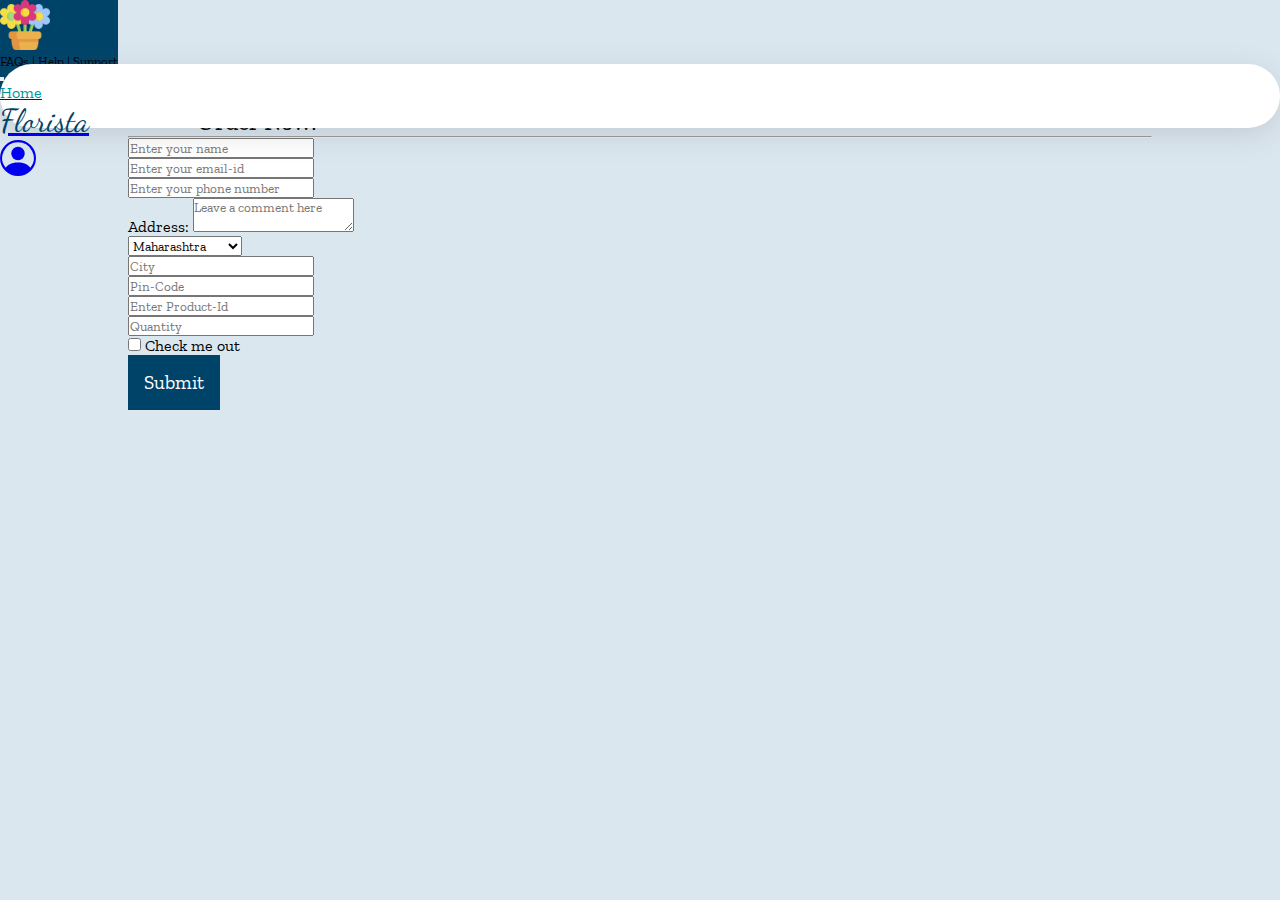
<file: orderNow.html>
<!doctype html>
<html lang="en">

<head>
    <meta charset="utf-8">
    <meta name="viewport" content="width=device-width, initial-scale=1">
    <title>Order </title>
    <link href="https://cdn.jsdelivr.net/npm/bootstrap@5.2.0/dist/css/bootstrap.min.css" rel="stylesheet"
        integrity="sha384-gH2yIJqKdNHPEq0n4Mqa/HGKIhSkIHeL5AyhkYV8i59U5AR6csBvApHHNl/vI1Bx" crossorigin="anonymous">
    <link
        href="https://fonts.googleapis.com/css2?family=Abril+Fatface&family=Architects+Daughter&family=Arvo&family=Blaka&family=Comfortaa:wght@300&family=Dancing+Script:wght@600;700&family=Indie+Flower&family=League+Gothic&family=Lobster&family=Mochiy+Pop+P+One&family=Overpass&family=Quintessential&family=Righteous&family=Sarpanch:wght@500&family=Shadows+Into+Light&family=Source+Serif+Pro:wght@600&family=Yuji+Boku&family=Zilla+Slab:wght@700&display=swap"
        rel="stylesheet">
    <link rel="stylesheet" href="css/style.css">
</head>

<body class="col1-bg">
    <!-- Navigation bar -->

    <header>
        <nav class="navbar navbar-expand-lg navbar-dark m-auto navbr">
            <button class="navbar-toggler" type="button" data-bs-toggle="collapse"
                data-bs-target="#navbarSupportedContent" aria-controls="navbarSupportedContent" aria-expanded="false"
                aria-label="Toggle navigation">
                <span class="navbar-toggler-icon"></span>
            </button>
            <div class="collapse navbar-collapse m-0" id="navbarSupportedContent">
                <ul class="navbar-nav m-auto mb-2 mb-lg-0 d-flex align-items-center">
                    <li class="nav-item">
                        <a class="nav-link active" aria-current="page" href="/index.html"><span
                                class="text-col2">Home</span> </a>
                    </li>

                    <li class=" logo-name">
                        <a class="nav-link" href="#">
                            <h1 class="text-col3  cool-font logo-name text-center">Florista</h1>
                        </a>
                    <li class="nav-item">
                        <a class="nav-link link-secondary" href="/register.html"><svg xmlns="http://www.w3.org/2000/svg"
                                width="36" height="36" fill="currentColor" class="bi bi-person-circle"
                                viewBox="0 0 16 16">
                                <path d="M11 6a3 3 0 1 1-6 0 3 3 0 0 1 6 0z" />
                                <path fill-rule="evenodd"
                                    d="M0 8a8 8 0 1 1 16 0A8 8 0 0 1 0 8zm8-7a7 7 0 0 0-5.468 11.37C3.242 11.226 4.805 10 8 10s4.757 1.225 5.468 2.37A7 7 0 0 0 8 1z" />
                            </svg></a>
                    </li>
                </ul>
            </div>
        </nav>

        <div class="alert rounded-0 p-0 top w-100 d-flex pr-4 col3-bg">
            <div class="container-fluid d-flex">
                <a class="navbar-brand" href="#"><img src="/icons/logo.png" alt="flora" height="50px" width="50px">
                </a>
                <h5 class="m-4 text-white corner">FAQs | Help | Support</h5>


            </div>
    </header>
    <div class="container my-5 " id="main">
        <form class="row g-2" style="width: 80%; margin:auto " method="post" action="index.php">
            <hr>
            <div class="container mt-4" id="orderNow">
                <div>
                    <h2><img src="./icons/clipboard.png" alt="">
                        Order Now!</h2>
                    <hr>
                </div>
            </div>

            <div class="col-12" id="up">

                <input type="text" class="form-control" id="name" placeholder="Enter your name">
            </div>
            <div class="col-12">

                <input type="text" class="form-control" id="email" placeholder="Enter your email-id">
            </div>
            <div class="col-12">

                <input type="text" class="form-control" id="phone" placeholder="Enter your phone number">
            </div>

            <div class="form-floating">Address:
                <textarea class="form-control" placeholder="Leave a comment here" id="address"></textarea>

            </div>
            <div class="col-md-4">

                <select id="inputState" class="form-select">
                    <option selected>Maharashtra</option>
                    <option>Goa</option>
                    <option>Kerala</option>
                    <option>Telangana</option>
                    <option>Andhra Pradesh</option>
                    <option>Uttar Pradesh</option>
                    <option>Tamil Nadu</option>
                    <option>Delhi</option>
                    <option>Rajasthan</option>
                    <option>West Bengal</option>
                    <option>Odisha</option>
                    <option>Punjab</option>
                    <option>Gujarat</option>
                </select>
            </div>

            <div class="col-md-6">

                <input type="text" placeholder="City" class="form-control" id="inputCity">
            </div>
            <div class="col-md-2">

                <input type="text" placeholder="Pin-Code" class="form-control" id="inputZip">
            </div>
            <div class="col-12">

                <input type="text" class="form-control" id="productid" placeholder="Enter Product-Id">
            </div>
            <div class="col-12">

                <input type="text" class="form-control" id="quantity" placeholder="Quantity">
            </div>


            <div class="col-12">
                <div class="form-check">
                    <input class="form-check-input" type="checkbox" id="gridCheck">
                    <label class="form-check-label" for="gridCheck">
                        Check me out
                    </label>
                </div>
            </div>
            <div class="col-12">
                <label for="submit" class="form-label"></label>
                <input type="submit" value="Submit" class="form-control button1" style="padding:1rem;font-size:1.2rem"
                    id="submit">
            </div>
        </form>
    </div>

    <!-- Optional JavaScript; choose one of the two! -->

    <!-- Option 1: Bootstrap Bundle with Popper -->
    <script src="https://cdn.jsdelivr.net/npm/bootstrap@5.1.3/dist/js/bootstrap.bundle.min.js"
        integrity="sha384-ka7Sk0Gln4gmtz2MlQnikT1wXgYsOg+OMhuP+IlRH9sENBO0LRn5q+8nbTov4+1p"
        crossorigin="anonymous"></script>

    <!-- Option 2: Separate Popper and Bootstrap JS -->
    <!--
    <script src="https://cdn.jsdelivr.net/npm/@popperjs/core@2.10.2/dist/umd/popper.min.js" integrity="sha384-7+zCNj/IqJ95wo16oMtfsKbZ9ccEh31eOz1HGyDuCQ6wgnyJNSYdrPa03rtR1zdB" crossorigin="anonymous"></script>
    <script src="https://cdn.jsdelivr.net/npm/bootstrap@5.1.3/dist/js/bootstrap.min.js" integrity="sha384-QJHtvGhmr9XOIpI6YVutG+2QOK9T+ZnN4kzFN1RtK3zEFEIsxhlmWl5/YESvpZ13" crossorigin="anonymous"></script>
    -->
</body>

</html>
</file>
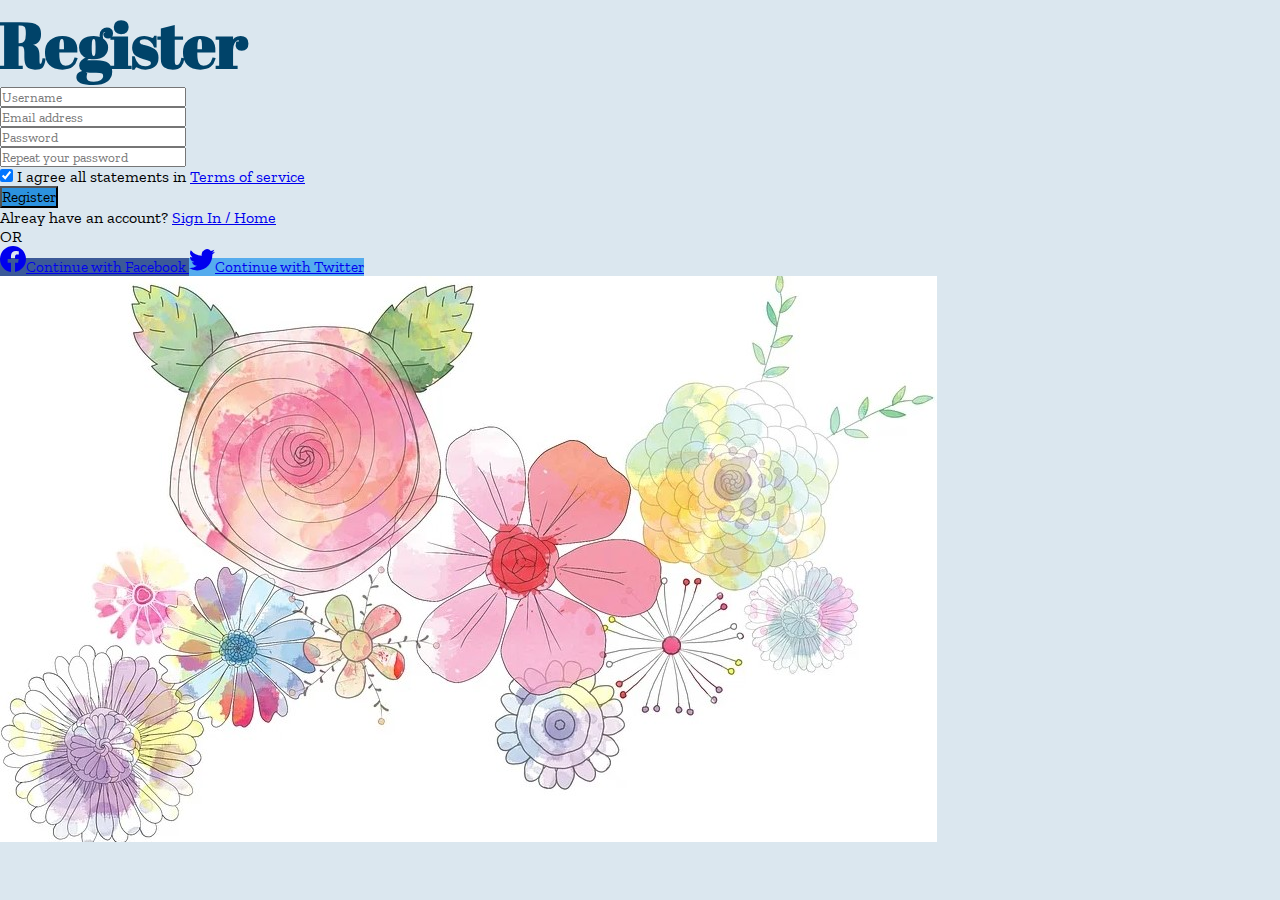
<file: register.html>
<!doctype html>
<html lang="en">

<head>
    <!-- Required meta tags -->
    <meta charset="utf-8">
    <meta name="viewport" content="width=device-width, initial-scale=1">

    <!-- Bootstrap CSS -->
    <link href="https://cdn.jsdelivr.net/npm/bootstrap@5.1.3/dist/css/bootstrap.min.css" rel="stylesheet"
        integrity="sha384-1BmE4kWBq78iYhFldvKuhfTAU6auU8tT94WrHftjDbrCEXSU1oBoqyl2QvZ6jIW3" crossorigin="anonymous">
    <link href="https://cdn.jsdelivr.net/npm/bootstrap@5.1.3/dist/css/bootstrap.min.css" rel="stylesheet"
        integrity="sha384-1BmE4kWBq78iYhFldvKuhfTAU6auU8tT94WrHftjDbrCEXSU1oBoqyl2QvZ6jIW3" crossorigin="anonymous">
    <script src="https://code.jquery.com/jquery-3.6.0.js"
        integrity="sha256-H+K7U5CnXl1h5ywQfKtSj8PCmoN9aaq30gDh27Xc0jk=" crossorigin="anonymous"></script>
    <link rel="preconnect" href="https://fonts.googleapis.com">
    <link rel="preconnect" href="https://fonts.gstatic.com" crossorigin>
    <link
        href="https://fonts.googleapis.com/css2?family=Abril+Fatface&family=Architects+Daughter&family=Arvo&family=Blaka&family=Comfortaa:wght@300&family=Dancing+Script:wght@600;700&family=Indie+Flower&family=League+Gothic&family=Lobster&family=Mochiy+Pop+P+One&family=Overpass&family=Quintessential&family=Righteous&family=Sarpanch:wght@500&family=Shadows+Into+Light&family=Source+Serif+Pro:wght@600&family=Yuji+Boku&family=Zilla+Slab:wght@700&display=swap"
        rel="stylesheet">
    <link rel="stylesheet" href="css/style.css">
    <link rel="stylesheet" href="css/register.css">
    <title>Register</title>

</head>

<body class="col1-bg container-fluid alert-warning mb-4">

    <section class="vh-100 py-4">
        <div class="container py-2 bg-white rounded">
            <div class="row d-flex align-items-center justify-content-center h-100 ">

                <div class="col-md-7 col-lg-6 col-xl-5 order-2 order-md-1 py-4">

                    <p class="text-center fs-3 mb-3 mx-1 mx-md-4 mt-2 cool-font text-col3 ">Register</p>

                    <form action="" onsubmit="return validateForm()">

                        <div class="d-flex flex-row align-items-center mb-4">
                            <i class="fas fa-user fa-lg me-3 fa-fw"></i>
                            <div class="form-outline flex-fill mb-0 position-relative">
                                <input type="text" id="username" placeholder="Username" class="form-control" />
                                <p id="userError" class="error "> </p>

                            </div>
                        </div>

                        <div class="d-flex flex-row align-items-center mb-4">
                            <i class="fas fa-envelope fa-lg me-3 fa-fw"></i>
                            <div class="form-outline flex-fill mb-0 position-relative">
                                <input id="email" placeholder="Email address" class="form-control" />
                                <p id="emailError" class="error "> </p>

                            </div>
                        </div>

                        <div class="d-flex flex-row align-items-center mb-4">
                            <i class="fas fa-lock fa-lg me-3 fa-fw"></i>
                            <div class="form-outline flex-fill mb-0 position-relative">
                                <input type="password" id="password" placeholder="Password" class="form-control" />
                                <p id="passError" class="error "> </p>

                            </div>
                        </div>

                        <div class="d-flex flex-row align-items-center mb-4">
                            <i class="fas fa-key fa-lg me-3 fa-fw"></i>
                            <div class="form-outline flex-fill mb-0">
                                <input type="password" id="repPass" placeholder="Repeat your password"
                                    class="form-control" />
                                <p id="repPassError" class="err"></p>
                            </div>
                        </div>

                        <div class="form-check d-flex justify-content-center mb-2">
                            <input class="form-check-input me-2" type="checkbox" value="" id="form2Example3c" checked />
                            <label class="form-check-label" for="form2Example3">
                                I agree all statements in <a href="#!">Terms of service</a>
                            </label>
                        </div>

                        <div class="text-center text-lg-start mt-2 pt-2">
                            <input type="submit" id="submit"
                                class="sign social btn btn-primary btn-lg btn-block form-control d-flex align-items-center justify-content-center"
                                value="Register" role="button">



                            <p class="small fw-bold mt-2 pt-1 mb-0">Alreay have an account? <a href="/signin.html"
                                    class="link-success ">Sign In</a><a href="/index.html" class="link-primary mx-2"> /
                                    Home</a>
                            </p>
                        </div>

                        <div class="divider d-flex align-items-center justify-content-center my-2">
                            <p class="text-center fw-bold mx-3 mb-0 text-muted">OR</p>
                        </div>

                        <a class="fb social btn btn-primary btn-lg btn-block  d-flex align-items-center justify-content-center my-2"
                            href="#!" role="button">
                            <svg xmlns="http://www.w3.org/2000/svg" width="26" height="26" fill="currentColor"
                                class="bi bi-facebook mx-2" viewBox="0 0 16 16">
                                <path
                                    d="M16 8.049c0-4.446-3.582-8.05-8-8.05C3.58 0-.002 3.603-.002 8.05c0 4.017 2.926 7.347 6.75 7.951v-5.625h-2.03V8.05H6.75V6.275c0-2.017 1.195-3.131 3.022-3.131.876 0 1.791.157 1.791.157v1.98h-1.009c-.993 0-1.303.621-1.303 1.258v1.51h2.218l-.354 2.326H9.25V16c3.824-.604 6.75-3.934 6.75-7.951z" />
                            </svg>Continue with Facebook
                        </a>
                        <a class="tw social btn btn-primary btn-lg btn-block  d-flex align-items-center justify-content-center"
                            href="#!" role="button">
                            <svg xmlns="http://www.w3.org/2000/svg" width="26" height="26" fill="currentColor"
                                class="bi bi-twitter mx-2" viewBox="0 0 16 16">
                                <path
                                    d="M5.026 15c6.038 0 9.341-5.003 9.341-9.334 0-.14 0-.282-.006-.422A6.685 6.685 0 0 0 16 3.542a6.658 6.658 0 0 1-1.889.518 3.301 3.301 0 0 0 1.447-1.817 6.533 6.533 0 0 1-2.087.793A3.286 3.286 0 0 0 7.875 6.03a9.325 9.325 0 0 1-6.767-3.429 3.289 3.289 0 0 0 1.018 4.382A3.323 3.323 0 0 1 .64 6.575v.045a3.288 3.288 0 0 0 2.632 3.218 3.203 3.203 0 0 1-.865.115 3.23 3.23 0 0 1-.614-.057 3.283 3.283 0 0 0 3.067 2.277A6.588 6.588 0 0 1 .78 13.58a6.32 6.32 0 0 1-.78-.045A9.344 9.344 0 0 0 5.026 15z" />
                            </svg>Continue with Twitter</a>


                    </form>
                </div>
                <div class="col-md-8 col-lg-7 col-xl-6 order-1 order-md-2">
                    <img src="/images/bg1.jpg" class="img-fluid" alt="flora image">
                </div>

            </div>
        </div>
    </section>
    <script src="./js/validation.js"></script>
    <script src="https://cdn.jsdelivr.net/npm/bootstrap@5.1.3/dist/js/bootstrap.bundle.min.js"
        integrity="sha384-ka7Sk0Gln4gmtz2MlQnikT1wXgYsOg+OMhuP+IlRH9sENBO0LRn5q+8nbTov4+1p"
        crossorigin="anonymous"></script>

    <!-- Option 2: Separate Popper and Bootstrap JS -->
    <!--
<script src="https://cdn.jsdelivr.net/npm/@popperjs/core@2.10.2/dist/umd/popper.min.js" integrity="sha384-7+zCNj/IqJ95wo16oMtfsKbZ9ccEh31eOz1HGyDuCQ6wgnyJNSYdrPa03rtR1zdB" crossorigin="anonymous"></script>
<script src="https://cdn.jsdelivr.net/npm/bootstrap@5.1.3/dist/js/bootstrap.min.js" integrity="sha384-QJHtvGhmr9XOIpI6YVutG+2QOK9T+ZnN4kzFN1RtK3zEFEIsxhlmWl5/YESvpZ13" crossorigin="anonymous"></script>
-->
    <script src="https://code.jquery.com/jquery-3.2.1.slim.min.js"
        integrity="sha384-KJ3o2DKtIkvYIK3UENzmM7KCkRr/rE9/Qpg6aAZGJwFDMVNA/GpGFF93hXpG5KkN"
        crossorigin="anonymous"></script>
    <script src="https://cdn.jsdelivr.net/npm/popper.js@1.12.9/dist/umd/popper.min.js"
        integrity="sha384-ApNbgh9B+Y1QKtv3Rn7W3mgPxhU9K/ScQsAP7hUibX39j7fakFPskvXusvfa0b4Q"
        crossorigin="anonymous"></script>
    <script src="https://cdn.jsdelivr.net/npm/bootstrap@4.0.0/dist/js/bootstrap.min.js"
        integrity="sha384-JZR6Spejh4U02d8jOt6vLEHfe/JQGiRRSQQxSfFWpi1MquVdAyjUar5+76PVCmYl"
        crossorigin="anonymous"></script>

</body>

</html>
</file>
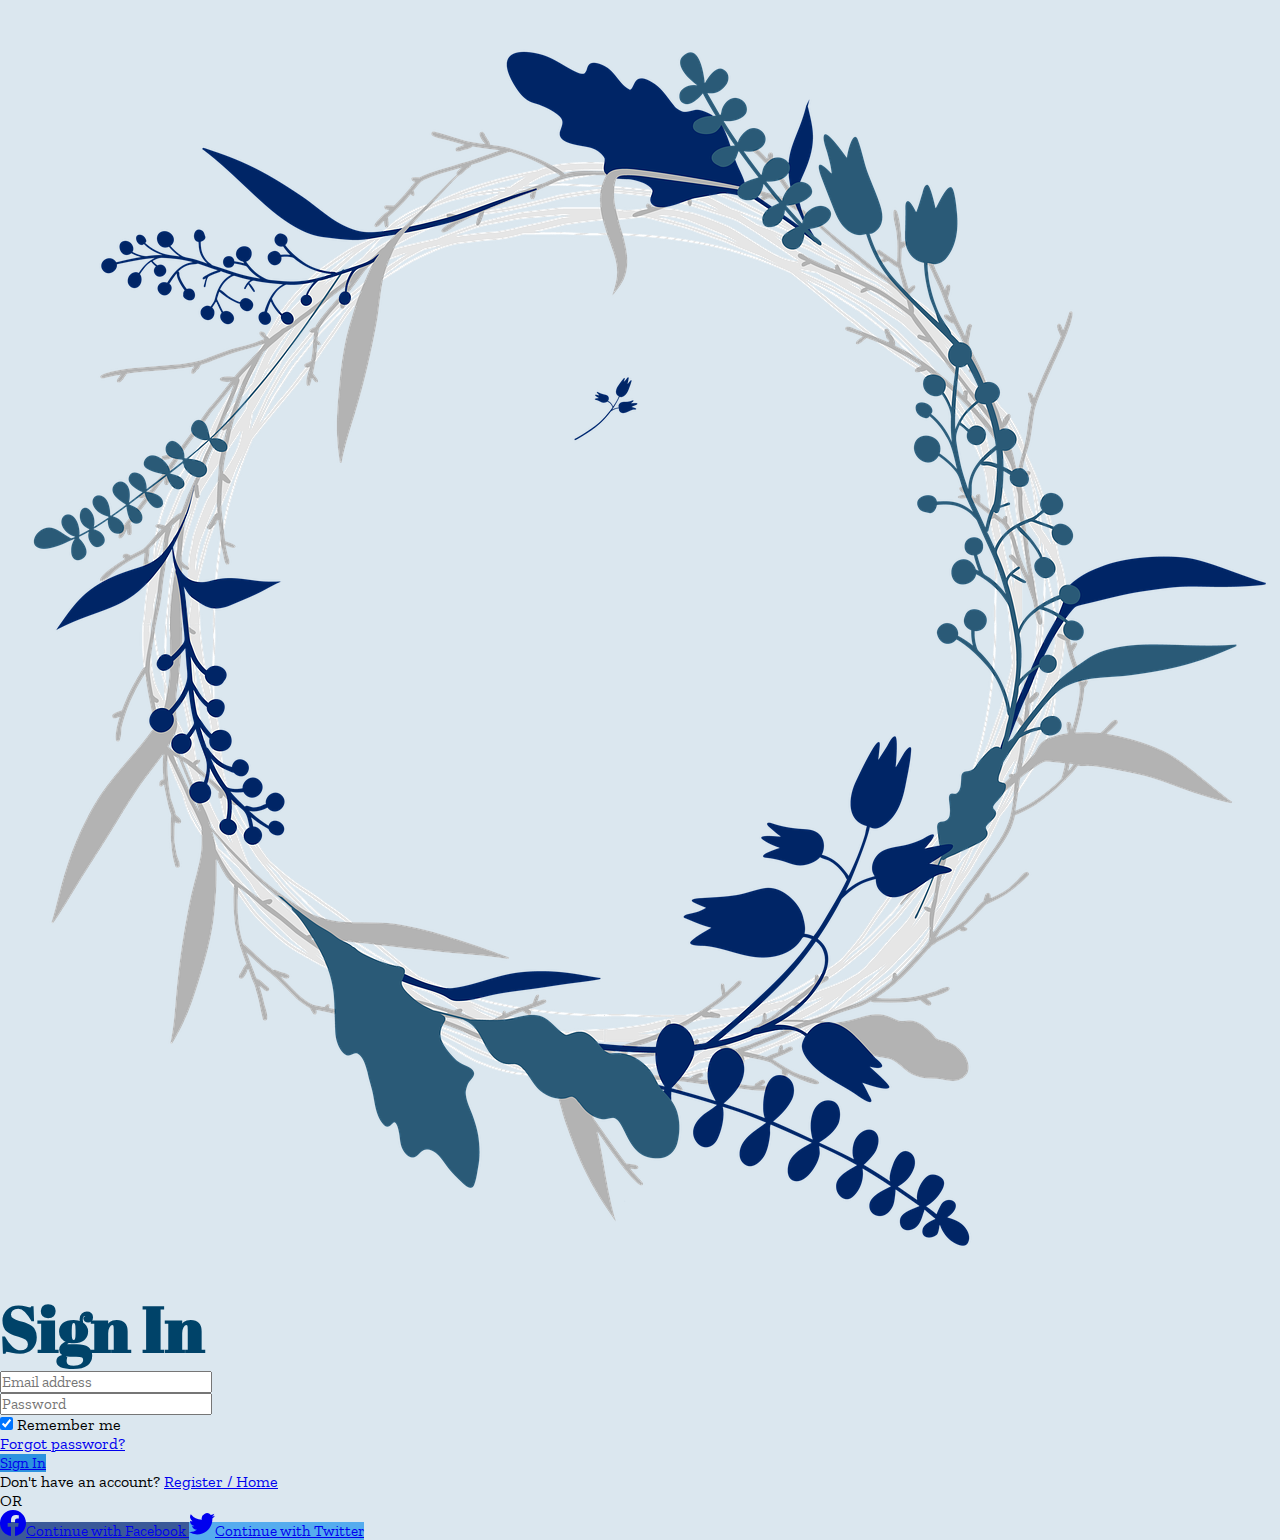
<file: signin.html>
<!doctype html>
<html lang="en">

<head>
  <!-- Required meta tags -->
  <meta charset="utf-8">
  <meta name="viewport" content="width=device-width, initial-scale=1">

  <!-- Bootstrap CSS -->
  <link href="https://cdn.jsdelivr.net/npm/bootstrap@5.1.3/dist/css/bootstrap.min.css" rel="stylesheet"
    integrity="sha384-1BmE4kWBq78iYhFldvKuhfTAU6auU8tT94WrHftjDbrCEXSU1oBoqyl2QvZ6jIW3" crossorigin="anonymous">
  <link href="https://cdn.jsdelivr.net/npm/bootstrap@5.1.3/dist/css/bootstrap.min.css" rel="stylesheet"
    integrity="sha384-1BmE4kWBq78iYhFldvKuhfTAU6auU8tT94WrHftjDbrCEXSU1oBoqyl2QvZ6jIW3" crossorigin="anonymous">
  <script src="https://code.jquery.com/jquery-3.6.0.js" integrity="sha256-H+K7U5CnXl1h5ywQfKtSj8PCmoN9aaq30gDh27Xc0jk="
    crossorigin="anonymous"></script>
  <link rel="preconnect" href="https://fonts.googleapis.com">
  <link rel="preconnect" href="https://fonts.gstatic.com" crossorigin>
  <link
    href="https://fonts.googleapis.com/css2?family=Abril+Fatface&family=Architects+Daughter&family=Arvo&family=Blaka&family=Comfortaa:wght@300&family=Dancing+Script:wght@600;700&family=Indie+Flower&family=League+Gothic&family=Lobster&family=Mochiy+Pop+P+One&family=Overpass&family=Quintessential&family=Righteous&family=Sarpanch:wght@500&family=Shadows+Into+Light&family=Source+Serif+Pro:wght@600&family=Yuji+Boku&family=Zilla+Slab:wght@700&display=swap"
    rel="stylesheet">
  <title>Sign In</title>
  <link rel="stylesheet" href="css/style.css">
  <link rel="stylesheet" href="css/register.css">
</head>

<body class="col1-bg container ">

  <section class="vh-100 py-4">
    <div class="container py-2 bg-white rounded">
      <div class="row d-flex align-items-center justify-content-center h-100 ">
        <div class="col-md-8 col-lg-7 col-xl-6">
          <img src="/images/circle.png" class="img-fluid" alt="flora image">
        </div>

        <div class="col-md-7 col-lg-6 col-xl-5  py-4">

          <p class="text-center fs-3 mb-3 mx-1 mx-md-4 mt-2 cool-font text-col3 ">Sign In</p>
          <form>
            <!-- Email input -->
            <div class="form-outline mb-4">
              <input type="email" id="form1Example13" placeholder="Email address"
                class="form-control form-control-lg social" />
            </div>

            <!-- Password input -->
            <div class="form-outline mb-4">
              <input type="password" id="form1Example23" placeholder="Password"
                class="form-control form-control-lg social" />
            </div>

            <div class="d-flex justify-content-around align-items-center mb-4">
              <!-- Checkbox -->
              <div class="form-check">
                <input class="form-check-input" type="checkbox" value="" id="form1Example3" checked />
                <label class="form-check-label" for="form1Example3"> Remember me </label>
              </div>
              <a href="#!">Forgot password?</a>
            </div>

            <!-- Submit button -->

            <div class="text-center text-lg-start mt-4 pt-2">
              <a class="sign btn btn-primary btn-lg btn-block  d-flex align-items-center justify-content-center social"
                href="#!" role="button">
                Sign In</a>
              <p class="small fw-bold mt-2 pt-1 mb-0">Don't have an account? <a href="/register.html"
                  class="link-success mx-2">Register </a> <a href="/index.html" class="link-primary mx-2"> / Home</a>
              </p>
            </div>

            <div class="divider d-flex align-items-center justify-content-center my-4">
              <p class="text-center fw-bold mx-3 mb-0 text-muted">OR</p>
            </div>

            <a class="fb btn btn-primary btn-lg btn-block  d-flex align-items-center justify-content-center my-2 social"
              href="#!" role="button">
              <svg xmlns="http://www.w3.org/2000/svg" width="26" height="26" fill="currentColor"
                class="bi bi-facebook mx-2" viewBox="0 0 16 16">
                <path
                  d="M16 8.049c0-4.446-3.582-8.05-8-8.05C3.58 0-.002 3.603-.002 8.05c0 4.017 2.926 7.347 6.75 7.951v-5.625h-2.03V8.05H6.75V6.275c0-2.017 1.195-3.131 3.022-3.131.876 0 1.791.157 1.791.157v1.98h-1.009c-.993 0-1.303.621-1.303 1.258v1.51h2.218l-.354 2.326H9.25V16c3.824-.604 6.75-3.934 6.75-7.951z" />
              </svg>Continue with Facebook
            </a>
            <a class="tw btn btn-primary btn-lg btn-block  d-flex align-items-center justify-content-center social"
              href="#!" role="button">
              <svg xmlns="http://www.w3.org/2000/svg" width="26" height="26" fill="currentColor"
                class="bi bi-twitter mx-2" viewBox="0 0 16 16">
                <path
                  d="M5.026 15c6.038 0 9.341-5.003 9.341-9.334 0-.14 0-.282-.006-.422A6.685 6.685 0 0 0 16 3.542a6.658 6.658 0 0 1-1.889.518 3.301 3.301 0 0 0 1.447-1.817 6.533 6.533 0 0 1-2.087.793A3.286 3.286 0 0 0 7.875 6.03a9.325 9.325 0 0 1-6.767-3.429 3.289 3.289 0 0 0 1.018 4.382A3.323 3.323 0 0 1 .64 6.575v.045a3.288 3.288 0 0 0 2.632 3.218 3.203 3.203 0 0 1-.865.115 3.23 3.23 0 0 1-.614-.057 3.283 3.283 0 0 0 3.067 2.277A6.588 6.588 0 0 1 .78 13.58a6.32 6.32 0 0 1-.78-.045A9.344 9.344 0 0 0 5.026 15z" />
              </svg>Continue with Twitter</a>

          </form>
        </div>
      </div>
    </div>
  </section>

  <script src="https://cdn.jsdelivr.net/npm/bootstrap@5.1.3/dist/js/bootstrap.bundle.min.js"
    integrity="sha384-ka7Sk0Gln4gmtz2MlQnikT1wXgYsOg+OMhuP+IlRH9sENBO0LRn5q+8nbTov4+1p"
    crossorigin="anonymous"></script>

  <!-- Option 2: Separate Popper and Bootstrap JS -->
  <!--
<script src="https://cdn.jsdelivr.net/npm/@popperjs/core@2.10.2/dist/umd/popper.min.js" integrity="sha384-7+zCNj/IqJ95wo16oMtfsKbZ9ccEh31eOz1HGyDuCQ6wgnyJNSYdrPa03rtR1zdB" crossorigin="anonymous"></script>
<script src="https://cdn.jsdelivr.net/npm/bootstrap@5.1.3/dist/js/bootstrap.min.js" integrity="sha384-QJHtvGhmr9XOIpI6YVutG+2QOK9T+ZnN4kzFN1RtK3zEFEIsxhlmWl5/YESvpZ13" crossorigin="anonymous"></script>
-->
  <script src="https://code.jquery.com/jquery-3.2.1.slim.min.js"
    integrity="sha384-KJ3o2DKtIkvYIK3UENzmM7KCkRr/rE9/Qpg6aAZGJwFDMVNA/GpGFF93hXpG5KkN"
    crossorigin="anonymous"></script>
  <script src="https://cdn.jsdelivr.net/npm/popper.js@1.12.9/dist/umd/popper.min.js"
    integrity="sha384-ApNbgh9B+Y1QKtv3Rn7W3mgPxhU9K/ScQsAP7hUibX39j7fakFPskvXusvfa0b4Q"
    crossorigin="anonymous"></script>
  <script src="https://cdn.jsdelivr.net/npm/bootstrap@4.0.0/dist/js/bootstrap.min.js"
    integrity="sha384-JZR6Spejh4U02d8jOt6vLEHfe/JQGiRRSQQxSfFWpi1MquVdAyjUar5+76PVCmYl"
    crossorigin="anonymous"></script>

</body>

</html>
</file>
<file: css/style.css>
:root {
    --col1: #dbe7ef;
    --col2: #01949A;
    --col3: #004369;
    --col4: #905171;
}

/* btn */
.button1 {
    padding: 10px 35px;
    outline: none;
    border: none;
    background-color: var(--col3);
    color: #fefeff;
    text-decoration: none;
}

.button1:hover,
.button2:hover {
    transform: scale(.9);
}


.button2 {
    padding: 10px 35px;
    outline: none;
    border: none;
    text-decoration: none;
    background-color: white;
    color: var(--col3);
    border: 1px solid var(--col3);
}




/* navbar */
* {
    padding: 0;
    margin: 0;
    transition: all .5s ease-in-out;
    font-family: 'Zilla Slab', serif;
    font-weight: 400;
}

.navbr {
    background-color: white;
}

.cool-font,
h1 {
    font-family: 'Righteous', cursive;
}

.col1-bg {
    background-color: var(--col1);
}

.col2-bg {
    background-color: var(--col2);
}

.col3-bg {
    background-color: var(--col3);
}

.text-col3 {
    color: var(--col3);
}

.text-col2 {
    color: var(--col2);
}

.text-col4 {
    color: var(--col4);
}

.top {
    height: 6rem;
    position: absolute;
    top: 0;
    z-index: 100;
    font-family: 'Zilla Slab', serif;
}

.top {
    height: 6rem;
    position: absolute;
    top: 0;
    z-index: 100;
    font-family: 'Zilla Slab', serif;
}

.top h5 {
    font-size: .8rem;
}

.f-img {
    width: 3.5rem;
    position: relative;
    bottom: 0.7rem;
}

nav {
    z-index: 1000;
    position: relative;
    top: 4rem;
    border-radius: 2rem;
    height: 4rem;
    box-shadow: rgba(100, 100, 111, 0.2) 0px 7px 29px 0px;
}

.nav-link {
    font-family: 'Zilla Slab', serif;
}

.nav-link:hover {
    transform: scale(0.9);
}

.socials svg {
    color: white;
}

.socials svg:hover {

    transform: scale(1.5) rotate(360deg);
    transition: all 0.3s ease-in-out;
}

/* carousel */
.carousel-items {
    height: 90vh;
    position: relative;
}

.carousel-caption {
    position: absolute;
    bottom: 28%;
    right: inherit;
}

.carousel-item-1 {
    transform: scaleX(-1);
}

/* services */
.accordion-button img {
    width: 50px;
}

/* slide */
.flower {
    width: 100%;
    background: url('../images/10.jpg') no-repeat center;
    background-size: cover;
    background-attachment: fixed;
    background-position: 0 71.9125px;
    padding: 4.375rem;

}

.cool-font {
    font-family: 'Dancing Script', cursive;
}

/* products */

.card {
    position: relative;
}

.card-body,
.rating,
.money,
.lik,
.add {
    position: absolute;
    z-index: 10;
}

.card-body {
    bottom: 0;
    left: 0;
    background: rgb(216, 234, 238, .3);
}

.rating {
    top: 1rem;
    left: 2rem;
    color: orange;
}

.money {
    top: 3rem;
    left: 2rem;
    display: flex;
    gap: .57em;
}

.lik {
    top: 1rem;
    right: 2rem;
}

.add {
    top: 1rem;
    right: 5rem;
}

.add:hover {
    transform: rotate(360deg);
}

.money:first-child {
    font-size: 1.2rem;
}

.money span {
    text-decoration: line-through;
}

.money h6 {
    font-size: 1.3rem;
}

.card-body h4 {
    font-size: 2rem;
}

.lik,
.add {
    color: white;
    cursor: pointer;
}

.card-body p {
    font-family: 'Dancing Script', cursive;
}


/* features */
.tick img {
    width: 2rem;
    height: 2rem;
    position: relative;
    bottom: .3rem;
}

/* sign */
.sign_section {
    background-color: #d3dbdd;
    color: #fefefe;
}

.sign_section h3 {
    text-transform: uppercase;
}

.sign_section .row {
    align-items: center;
}

.sign_section form {
    display: flex;
    justify-content: flex-end;
}

.sign_section form input {
    width: 75%;
    border: none;
    outline: none;
    padding: 10px 15px;
}

/* info section */
.info_section {
    background-color: #272727;
}

.links_container {
    color: #fefeff;
}

.links_container h3 {
    font-size: 22px;
    text-transform: uppercase;
}

.links_container ul {
    padding: 15px 0 0 0;
}

.links_container li {
    list-style-type: none;
}

.links_container li a {
    padding: 5px 0;
    color: #fefeff;
}

.links_container li :hover {
    color: rgb(96, 223, 232);
}

.follow_container {
    margin-top: 50px;
}

.follow_container .row {
    align-items: center;
}

.app_container {
    display: flex;
    align-items: center;
}

.app_container h3 {
    font-size: 24px;
    margin-right: 20px;
    color: #fefeff;
}

.app_container>div {
    display: flex;
    align-items: center;
}

.app_container img {
    width: 175px;
    margin-right: 10px;
}

.info_social {
    display: flex;
    justify-content: space-between;
    width: 150px;
}

.info_social img {
    width: 40px;
    margin-left: 8px;
}

.info_social a img:hover {
    transform: rotate(360deg) scale(0.9);

}

/* media */

@media(max-width:992px) {
    .navbar-nav {
        display: flex;
        flex-direction: column;
        gap: -1rem;
        background-color: rgb(255, 255, 255, .9);
    }

    .navbr {
        background-color: var(--col3);
    }

    .top h5 {
        font-size: .6rem;
    }

    .carousel-items {
        height: 30vh;
        margin-top: 2.4rem;
    }

    .carousel-caption {
        position: absolute;
        top: 0;
        left: 0;
        transform: scale(.7);
        margin-bottom: 1rem;
        height: 15rem;
    }

    .carousel-caption p {
        font-size: 1.1rem;

    }

    .design {
        width: 17.5rem;
        height: 33rem;
    }

    .nav-item {
        margin: -3px;
    }

    .logo-name {
        position: absolute;
        top: 18%;
        left: 35%;
        color: white;
    }

    .nav-item:first-child {
        margin-top: .7rem;
    }

    .corner {
        font-size: .9rem;
    }

    .feature-img1 {
        margin-top: 2rem;
    }

    .money {
        bottom: 3.5rem;
    }

    .rating {
        bottom: 4rem;
    }

    .lik {
        bottom: 6rem;
    }

    .add {
        bottom: 6.5rem;
    }


    .sign_section button {
        font-size: .9rem;
    }

    .app_container img,
    .info_social a img {
        transform: scale(.8);
    }

}
</file>
<file: css/register.css>
/* register */
.root {
    --blue1: #2c92df;
}

* {
    font-family: 'Zilla Slab', serif;
}

.cool-font {
    font-family: 'Abril Fatface', cursive;
    font-weight: bolder;
    font-size: 4em;
}

.divider:after,
.divider:before {
    content: "";
    flex: 1;
    height: 1px;
    background: #eee;
}

.sign {
    background-color: #2c92df;
}

.fb {
    background-color: #3b5998;
}

.tw {
    background-color: #55acee;

}

.social {
    font-size: .95rem;
}

.fb:hover {
    background-color: white;
    border: 2px solid #3b5998;
    color: #3b5998;
}

.tw:hover {
    background-color: white;
    border: 2px solid #55acee;
    color: #55acee;
}

.sign:hover {
    background-color: white;
    border: 2px solid #2c92df;
    color: #2c92df;
}

.error {
    position: absolute;
    top: 2.4rem;
    text-align: left;
    color: red;
    font-size: .8rem;
}
</file>
